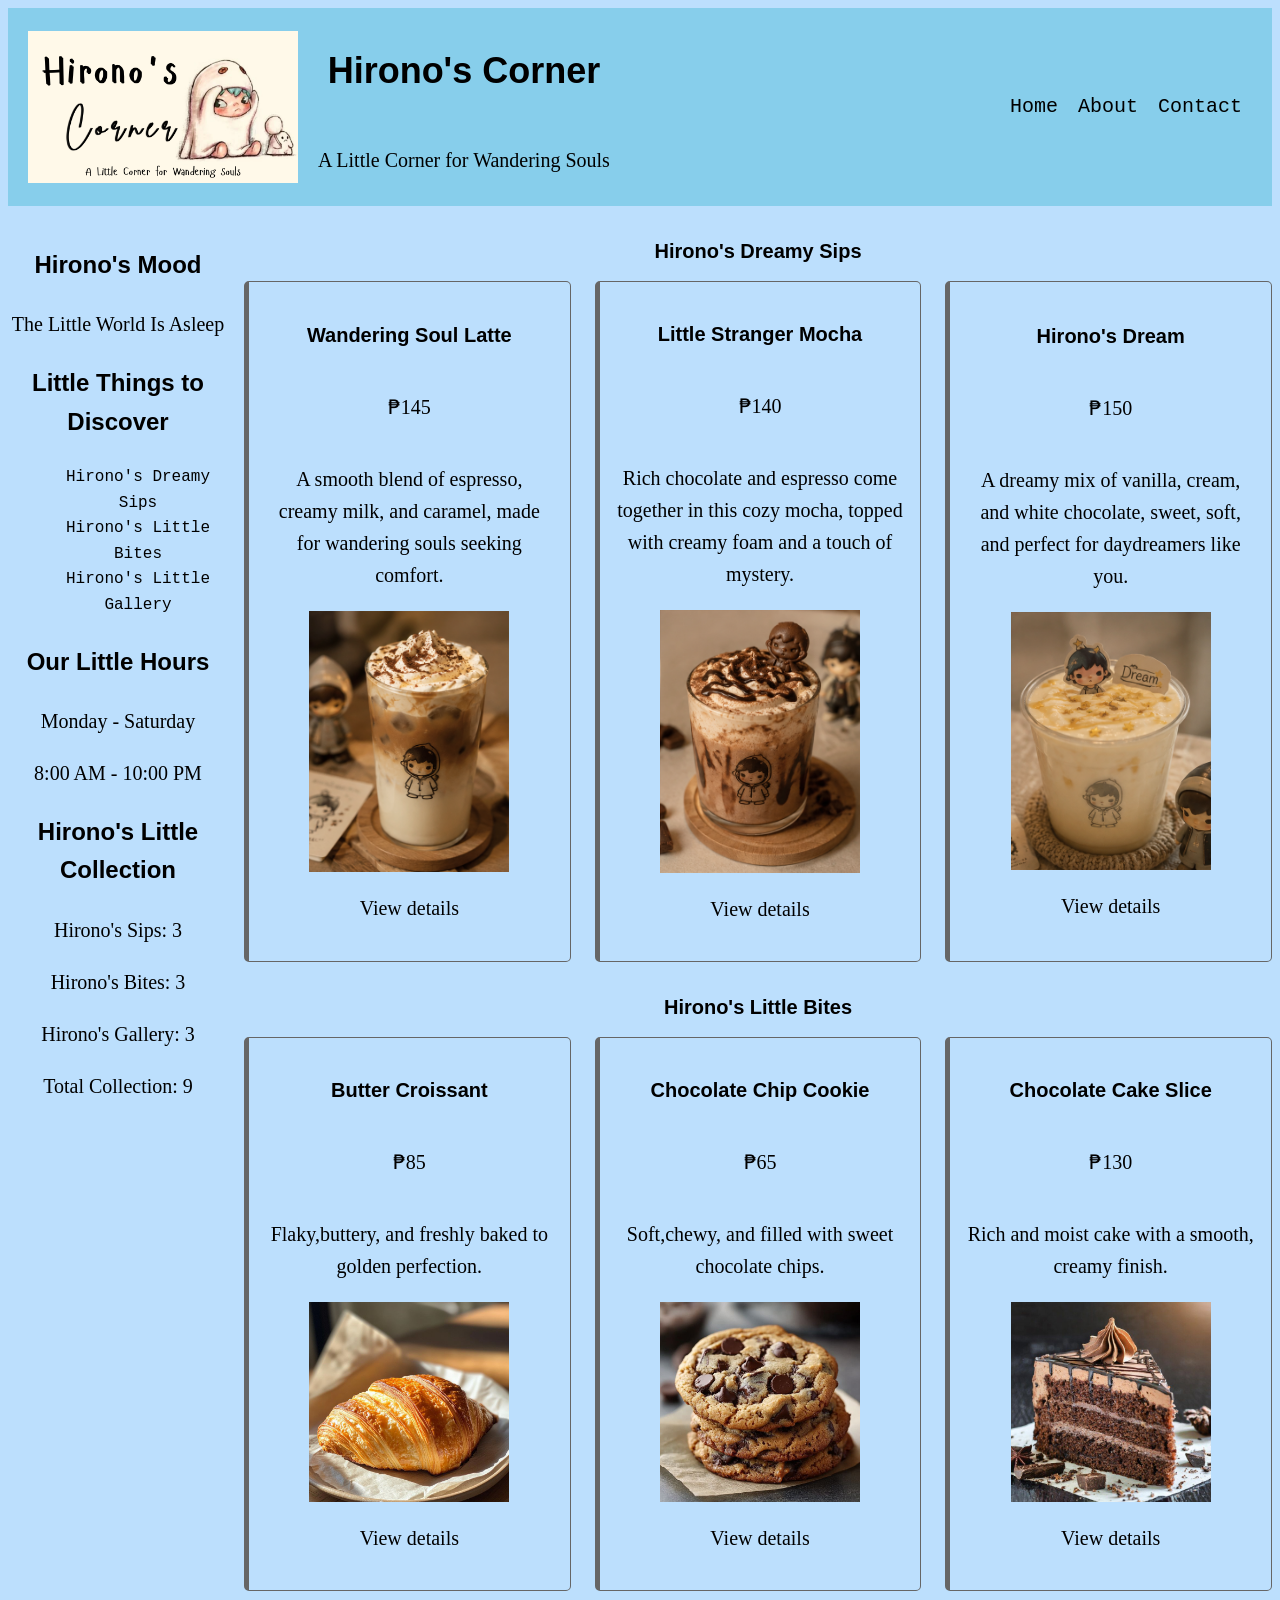
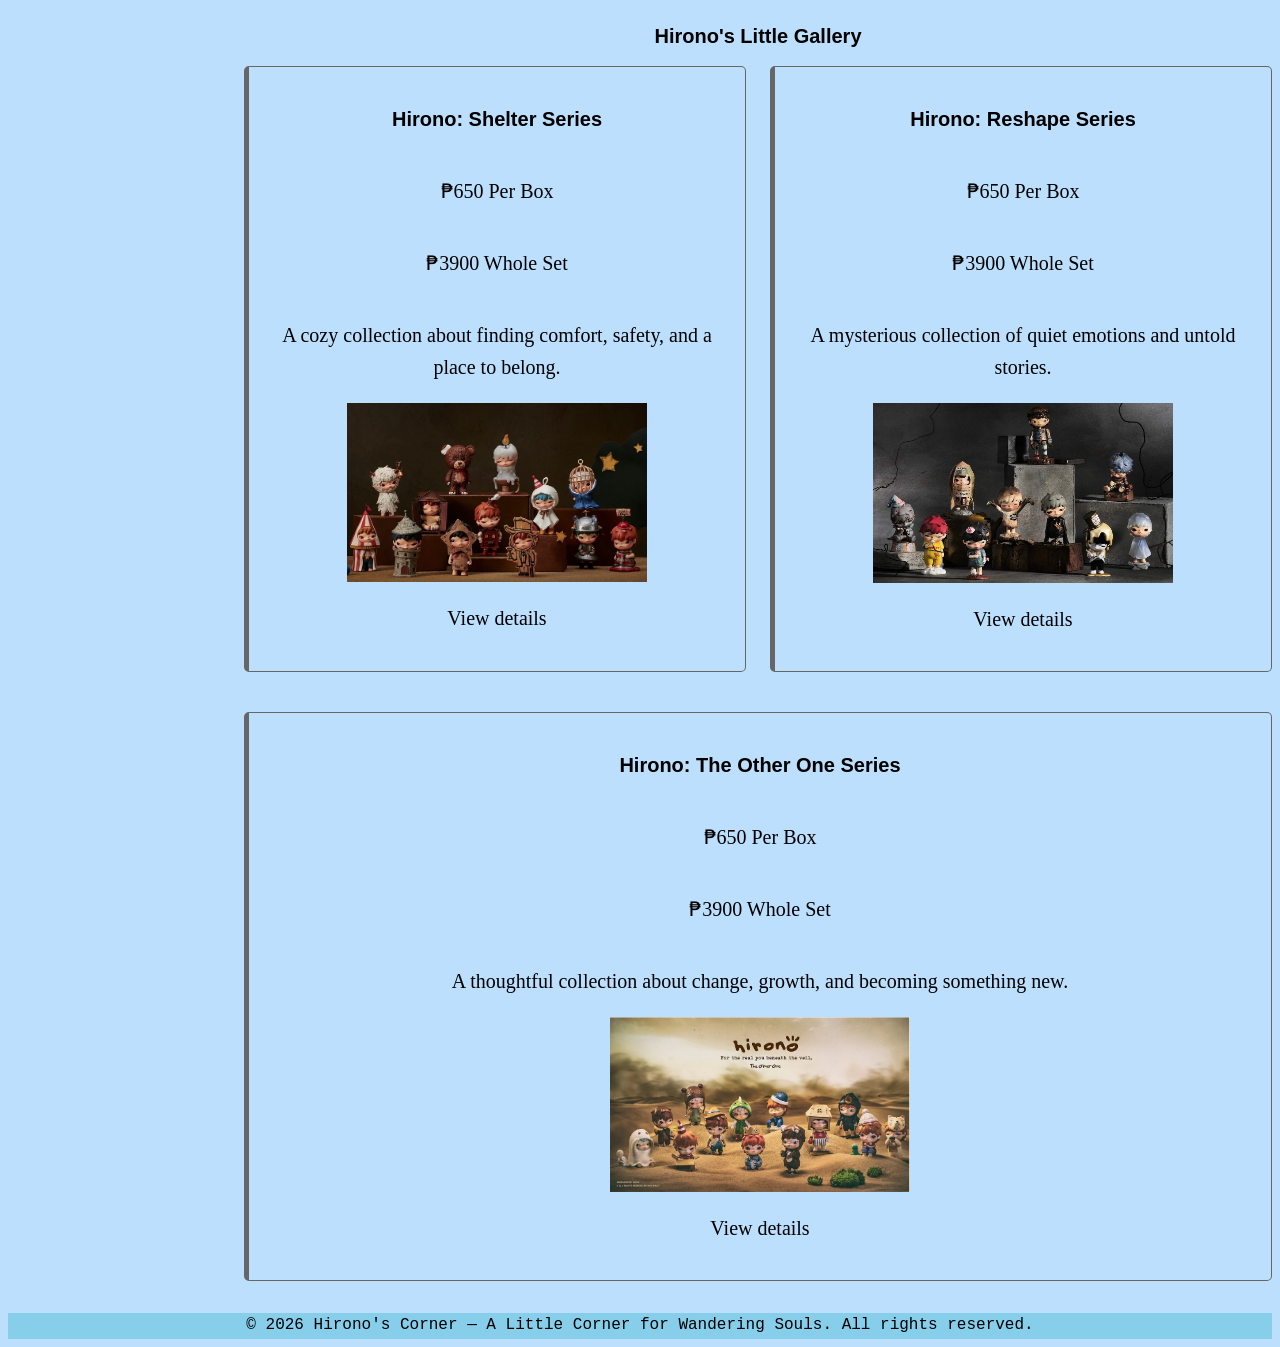
<file: index.html>
<!DOCTYPE html>
<html>

<head>
  <meta charset="UTF-8">
  <meta name="viewport" content="width=device-width, initial-scale=1">
  <title>Hirono's Corner</title>
  <link rel="stylesheet" href="style.css">
</head>

<body class="page-body">
<header class="site-header">
  <div class="site-brand">
    <img src="images/hironocornerlogo.jpeg" alt="a photo of Hirono's Corner logo" width="270">
    <div class="site-info">
    <h1 id="shop-name">Hirono's Corner</h1>
    <p>A Little Corner for Wandering Souls</p>
    </div>
  </div>
  <nav>
    <ul>
      <li><a href="index.html">Home</a></li>
      <li><a href="about.html">About</a></li>
      <li><a href="contact.html">Contact</a></li>
    </ul>
  </nav>
</header>

<aside>
  <h3>Hirono's Mood</h3>
  <p><span id="shopStatus"></span></p>
  <h3>Little Things to Discover</h3>
    <ul>
      <li><a href="#sips">Hirono's Dreamy Sips</a></li>
      <li><a href="#pastries">Hirono's Little Bites</a></li>
      <li><a href="#gallery">Hirono's Little Gallery</a></li>
    </ul>

  <h3>Our Little Hours</h3>
    <p>Monday - Saturday</p>
    <p>8:00 AM - 10:00 PM</p>

  <h3>Hirono's Little Collection</h3>
    <p>Hirono's Sips: <span id="sip"></span></p>
    <p>Hirono's Bites: <span id="bite"></span></p>
    <p>Hirono's Gallery: <span id="gallery"></span></p>
    <p>Total Collection: <span id="pCount"></span></p>
</aside>

<main>
<h1 id="sips" style="font-size: 20px; text-align: center;">Hirono's Dreamy Sips</h1>

<div class="product-grid">
<article class="product-card">
  <h3>Wandering Soul Latte</h3>
  <p>₱145</p>
  <p>A smooth blend of espresso, creamy milk, and caramel, made for wandering souls seeking comfort.</p>
  <img src="images/wanderingsoul.png" alt="Wandering Soul Latte"
  width="200">
  <p><a href="products/wandering_soul_latte.html">View details</a></p>
</article>

<article class="product-card">
  <h3>Little Stranger Mocha</h3>
  <p>₱140</p>
  <p>Rich chocolate and espresso come together in this cozy mocha, topped with creamy foam and a touch of mystery.</p>
  <img src="images/littlestrangermocha.png" alt="Little Stranger Mocha"
  width="200">
  <p><a href="products/little_stranger_mocha.html">View details</a></p>
</article>

<article class="product-card">
  <h3>Hirono's Dream</h3>
  <p>₱150</p>
  <p>A dreamy mix of vanilla, cream, and white chocolate, sweet, soft, and perfect for daydreamers like you.</p>
  <img src="images/hironosdream.png" alt="Hirono's Dream"
  width="200">
  <p><a href="products/hironos_dream.html">View details</a></p>
</article>
</div>

<h1 id="pastries" style="font-size: 20px; text-align: center;">Hirono's Little Bites</h1>

<div class="product-grid">
<article class="product-card">
  <h3>Butter Croissant</h3>
  <p>₱85</p>
  <p>Flaky,buttery, and freshly baked to golden perfection.</p>
  <img src="images/buttercroissant.jpg" alt="Butter Croissant"
  width="200">
  <p><a href="products/butter_croissant.html">View details</a></p>
</article>

<article class="product-card">
  <h3>Chocolate Chip Cookie</h3>
  <p>₱65</p>
  <p>Soft,chewy, and filled with sweet chocolate chips.</p>
  <img src="images/chocochipcookies.jpg" alt="Chocolate Chip Cookie"
  width="200">
  <p><a href="products/chocolate_chip_cokie.html">View details</a></p>
</article>

<article class="product-card">
  <h3>Chocolate Cake Slice</h3>
  <p>₱130</p>
  <p>Rich and moist cake with a smooth, creamy finish.</p>
  <img src="images/chococakeslice.jpg" alt="Chocolate Cake Slice"
  width="200">
  <p><a href="products/chocolate_cake_slice.html">View details</a></p>
</article>
</div>

<h1 id="gallery" style="font-size: 20px; text-align: center;">Hirono's Little Gallery</h1>

<div class="product-grid">
<article class="product-card">
  <h3>Hirono: Shelter Series</h3>
  <p>₱650 Per Box</p>
  <p>₱3900 Whole Set</p>
  <p>A cozy collection about finding comfort, safety, and a place to belong.</p>
  <img src="images/hironoshelter.jpeg" alt="Hirono: Shelter Series"
  width="300">
  <p><a href="products/hirono_shelter_series.html">View details</a></p>
</article>

<article class="product-card">
  <h3>Hirono: Reshape Series</h3>
  <p>₱650 Per Box</p>
  <p>₱3900 Whole Set</p>
  <p>A mysterious collection of quiet emotions and untold stories.</p>
  <img src="images/hironoreshape.jpeg" alt="Hirono: Reshape Series"
  width="300">
  <p><a href="products/hirono_reshape_series.html">View details</a></p>
</article>

<article class="product-card">
  <h3>Hirono: The Other One Series</h3>
  <p>₱650 Per Box</p>
  <p>₱3900 Whole Set</p>
  <p>A thoughtful collection about change, growth, and becoming something new.</p>
  <img src="images/hironotheotherone.jpeg" alt="Hirono: The Other One Series"
  width="300">
  <p><a href="products/hirono_the_other_one_series.html">View details</a></p>
</article>
</div>
</main>


<footer id="copyright">
<p>© 2026 Hirono’s Corner — A Little Corner for Wandering Souls. All rights reserved.</p>
</footer>

<script src="script.js"></script>
</body>
</html>
</file>
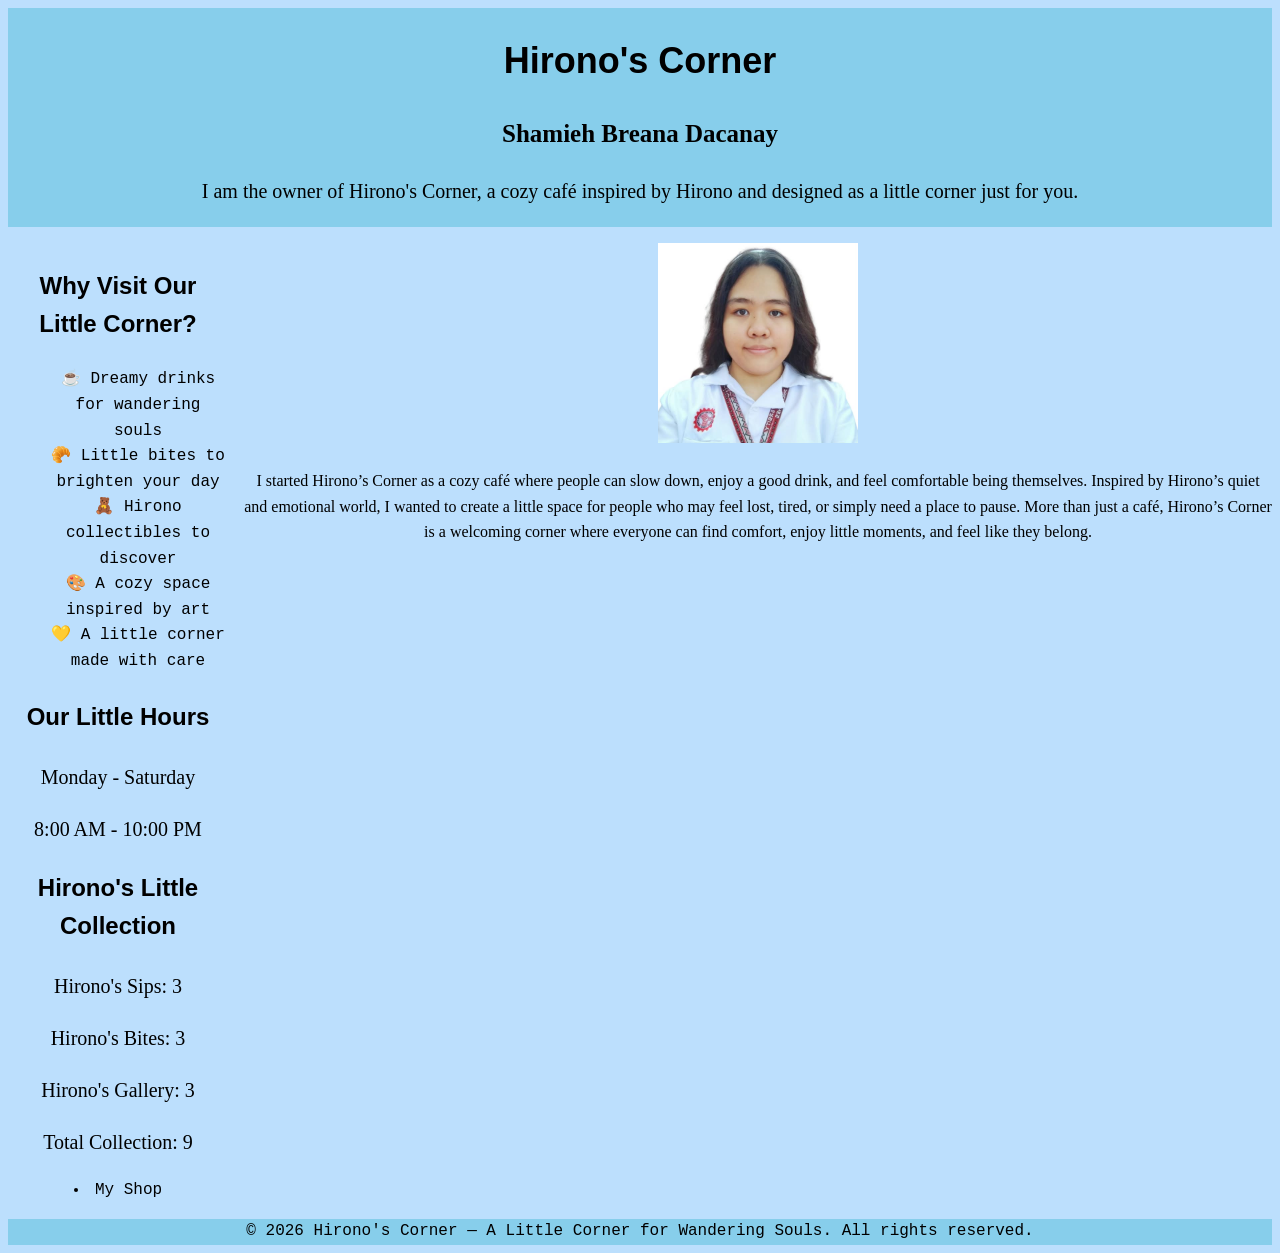
<file: about.html>
<!DOCTYPE html>
<html>

<head>
  <meta charset="UTF-8">
  <meta name="viewport" content="width=device-width, initial-scale=1">
  <title>About</title>
  <link rel="stylesheet" href="style.css">
</head>

<body class="page-body">
  <header>
    <h1 id="shop-name">Hirono's Corner</h1>
    <h2 style="font-size: 25px; text-align: center;">Shamieh Breana Dacanay</h2>
    <p style="text-align: center;">I am the owner of Hirono's Corner, a cozy café inspired by Hirono and designed as a little corner just for you.</p>
  </header>
  
  <aside>
  <h3>Why Visit Our Little Corner?</h3>
    <ul>
      <li>☕ Dreamy drinks for wandering souls</li>
      <li>🥐 Little bites to brighten your day</li>
      <li>🧸 Hirono collectibles to discover</li>
      <li>🎨 A cozy space inspired by art</li>
      <li>💛 A little corner made with care</li>
    </ul>

  <h3>Our Little Hours</h3>
    <p>Monday - Saturday</p>
    <p>8:00 AM - 10:00 PM</p>

  <h3>Hirono's Little Collection</h3>
    <p>Hirono's Sips: <span id="sip"></span></p>
    <p>Hirono's Bites: <span id="bite"></span></p>
    <p>Hirono's Gallery: <span id="gallery"></span></p>
    <p>Total Collection: <span id="pCount"></span></p>

  <li><a href="index.html">My Shop</a></li>
  </aside>

  <main>
    <center>
    <img src="images/shamieh.jpeg" alt="a photo of Hirono's Corner owner" width="200">
    </center>
    <p style="font-size: 16px; text-align: center;"> I started Hirono’s Corner as a cozy café where people can slow down, enjoy a good drink, and feel comfortable being themselves. Inspired by Hirono’s quiet and emotional world, I wanted to create a little space for people who may feel lost, tired, or simply need a place to pause. More than just a café, Hirono’s Corner is a welcoming corner where everyone can find comfort, enjoy little moments, and feel like they belong.</p>
  </main>

  <footer id="copyright">
  <p>© 2026 Hirono’s Corner — A Little Corner for Wandering Souls. All rights reserved.</p>
  </footer>

  <script src="script.js"></script> 
</body>
</html>
</file>
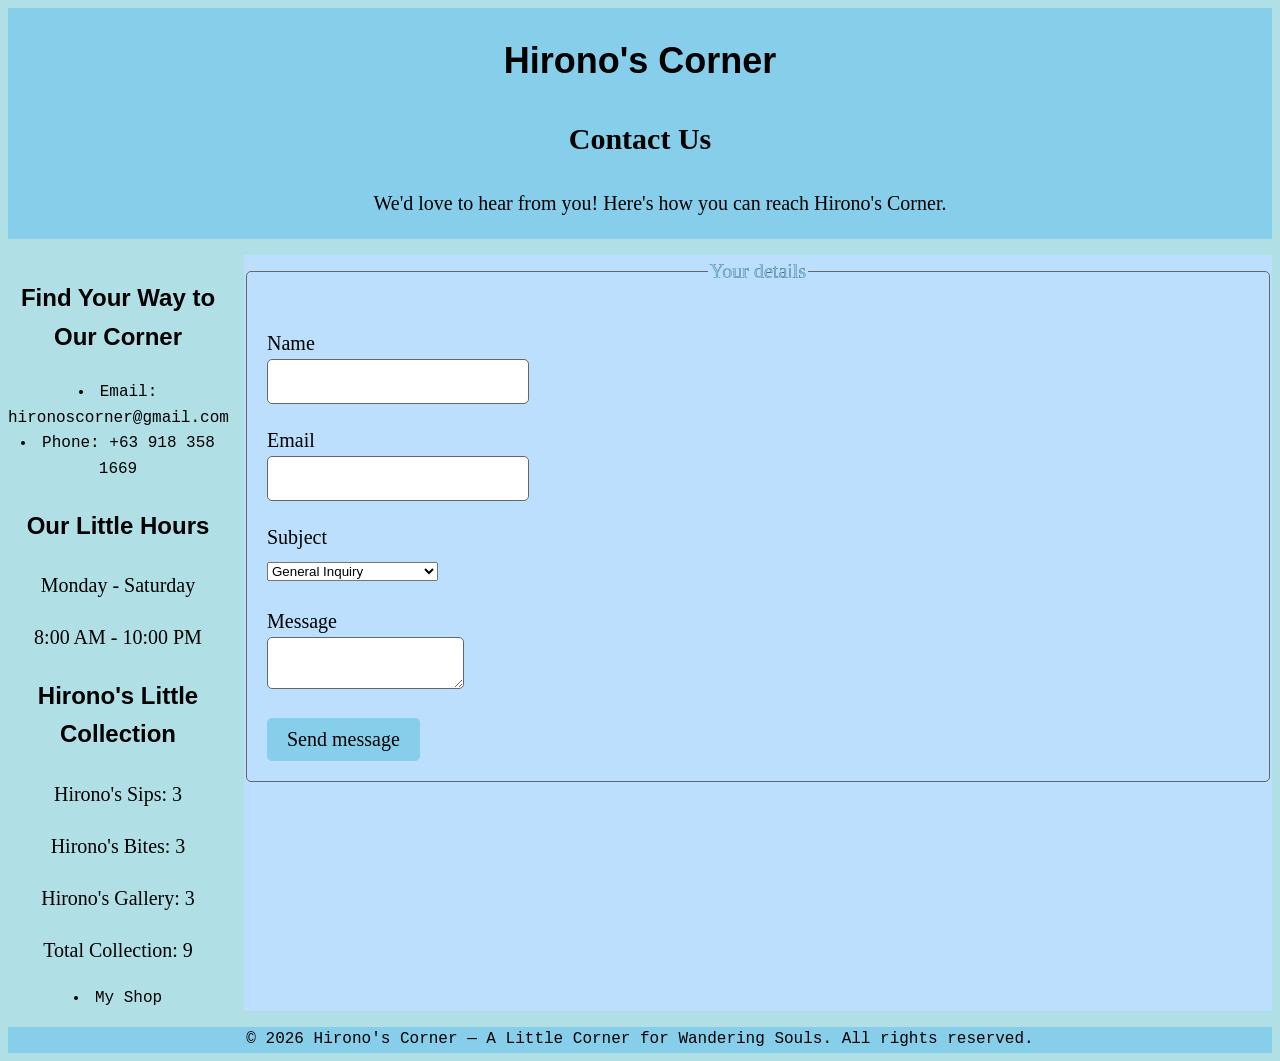
<file: contact.html>
<!DOCTYPE html>
<html>

<head>
  <meta charset="UTF-8">
  <meta name="viewport" content="width=device-width, initial-scale=1">
  <title>Contact</title>
  <link rel="stylesheet" href="style.css">
</head>

<body class="page-body" style="background-color:powderblue;">

  <header>
    <h1 id="shop-name">Hirono's Corner</h1>
    <h2 style="font-size: 30px; text-align: center;">Contact Us</h2>
    <ul>
      <p style="text-align: center;">We'd love to hear from you! Here's how you can reach Hirono's Corner.</p>
    </ul>
    
  </header>

<aside>
  <h3>Find Your Way to Our Corner</h3>
    <li>Email: <a href="mailto:hironoscorner@gmail.com">hironoscorner@gmail.com</a></li>
    <li>Phone: +63 918 358 1669</li>

  <h3>Our Little Hours</h3>
    <p>Monday - Saturday</p>
    <p>8:00 AM - 10:00 PM</p>

  <h3>Hirono's Little Collection</h3>
    <p>Hirono's Sips: <span id="sip"></span></p>
    <p>Hirono's Bites: <span id="bite"></span></p>
    <p>Hirono's Gallery: <span id="gallery"></span></p>
    <p>Total Collection: <span id="pCount"></span></p>    

  <li><a href="index.html">My Shop</a></li>
</aside>

<main>
  <form>
    
    <fieldset>
      <legend style="text-align: center;">Your details</legend>
      
      <p>
        <label for="name">Name</label><br>
        <input type="text" id="name" name="name" required>
      </p>
      
      <p>
        <label for="email">Email</label><br>
        <input type="email" id="email" name="email" required>
      </p>
      
      <p>
        <label for="subject">Subject</label><br>
        <select id="subject" name="subject">
          <option value="product-question">General Inquiry</option>
          <option value="order-status">Menu & Product Inquiry</option>
          <option value="custom-art">Hirono Collection Inquiry</option>
          <option value="wholesale">Feedback & Suggestions</option>
          <option value="other">Other</option>
        </select>
      </p>
      
      <p>
        <label for="message">Message</label><br>
        <textarea id="message" name="message" required></textarea>
      </p>
      
      <button type="submit">Send message</button>
      
    </fieldset>
    
  </form>
</main>

<footer id="copyright">
<p>© 2026 Hirono’s Corner — A Little Corner for Wandering Souls. All rights reserved.</p>
</footer>

<script src="script.js"></script>
</body>
</html>
</file>
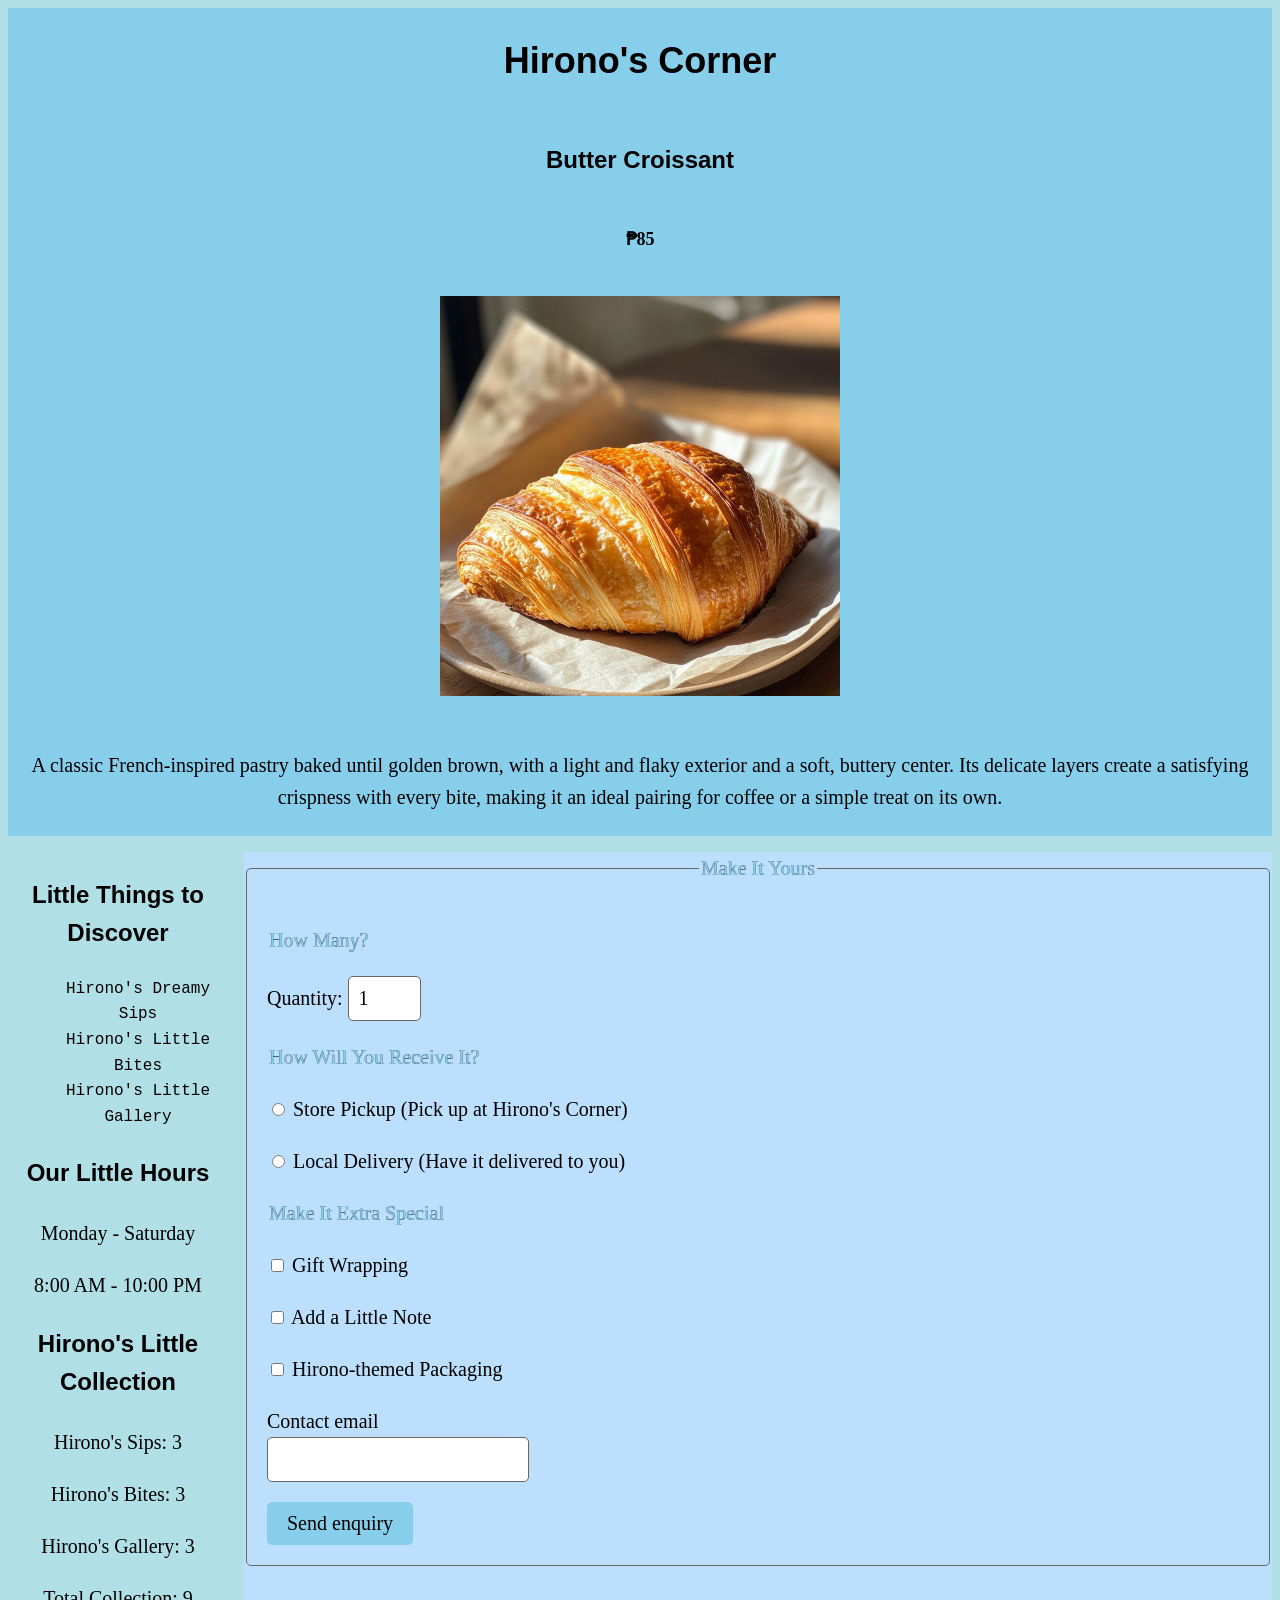
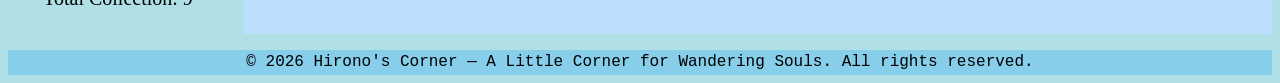
<file: products/butter_croissant.html>
<!DOCTYPE html>
<html>

<head>
  <meta charset="UTF-8">
  <meta name="viewport" content="width=device-width, initial-scale=1">
  <title>Butter Croissant</title>
  <link rel="stylesheet" href="../style.css">
</head>

<body class="page-body" style="background-color:powderblue;">
 <header> 
  <h1 id="shop-name">Hirono's Corner</h1>
  <table>
    <tr>
      <th><h3>Butter Croissant</h3></th>
    </tr>
    <tr>
      <th><p style="font-size: 18px">₱85</p></th>
    </tr>
    <tr>
        <td>
          <p align="center">
            <img src="images/buttercroissant.jpg" alt="A golden-brown butter croissant with flaky layers displayed on a small ceramic plate." width="400">
          </p>
        </td>
    </tr>
    <tr>
      <td>
        <p style="font-size: 20px">A classic French-inspired pastry baked until golden brown, with a light and flaky exterior and a soft, buttery center. Its delicate layers create a satisfying crispness with every bite, making it an ideal pairing for coffee or a simple treat on its own.</p>
      </td>
    </tr>   
  </table>
 </header>

<aside>
  <h3>Little Things to Discover</h3>
    <ul>
      <li><a href="../index.html#sips">Hirono's Dreamy Sips</a></li>
      <li><a href="../index.html#pastries">Hirono's Little Bites</a></li>
      <li><a href="../index.html#gallery">Hirono's Little Gallery</a></li>
    </ul>

  <h3>Our Little Hours</h3>
    <p>Monday - Saturday</p>
    <p>8:00 AM - 10:00 PM</p>

  <h3>Hirono's Little Collection</h3>
    <p>Hirono's Sips: <span id="sip"></span></p>
    <p>Hirono's Bites: <span id="bite"></span></p>
    <p>Hirono's Gallery: <span id="gallery"></span></p>
    <p>Total Collection: <span id="pCount"></span></p>
</aside>

<main>
  <form>
    <fieldset>
      <legend style="text-align: center;">Make It Yours</legend>
      
      <p>
        <legend>How Many?</legend>
      </p>
      <label for="quantity">Quantity:</label>
      <input type="number" id="quantity" name="quantity" min="1" max="20" value="1">

      <p>
        <legend>How Will You Receive It?</legend>
      </p>
      
      <p>
        <input type="radio" id="d1" name="delivery" value="pickup">
        <label for="d1">Store Pickup (Pick up at Hirono's Corner)</label>
      </p>
      <p>
        <input type="radio" id="d2" name="delivery" value="deliver">
        <label for="d2">Local Delivery (Have it delivered to you)</label>
       </p>

      <legend>Make It Extra Special</legend>
      <p>
        <input type="checkbox" id="extra1" name="add" value="wrapping">
        <label for="extra1">Gift Wrapping</label>
      </p>
      <p>
        <input type="checkbox" id="extra2" name="add" value="little note">
        <label for="extra2">Add a Little Note</label>
      </p>
      <p>
        <input type="checkbox" id="extra3" name="add" value="packaging">
        <label for="extra3">Hirono-themed Packaging</label>
      </p>

      <p>
        <label for="name">Contact email</label><br>
        <input type="email" id="name" name="name" required>
      </p>
      
      <button type="submit">Send enquiry</button>
    </fieldset>  
  </form>
</main>

<footer id="copyright">
<p>© 2026 Hirono’s Corner — A Little Corner for Wandering Souls. All rights reserved.</p>
</footer>

<script src="../script.js"></script>
</body>

</html>
</file>
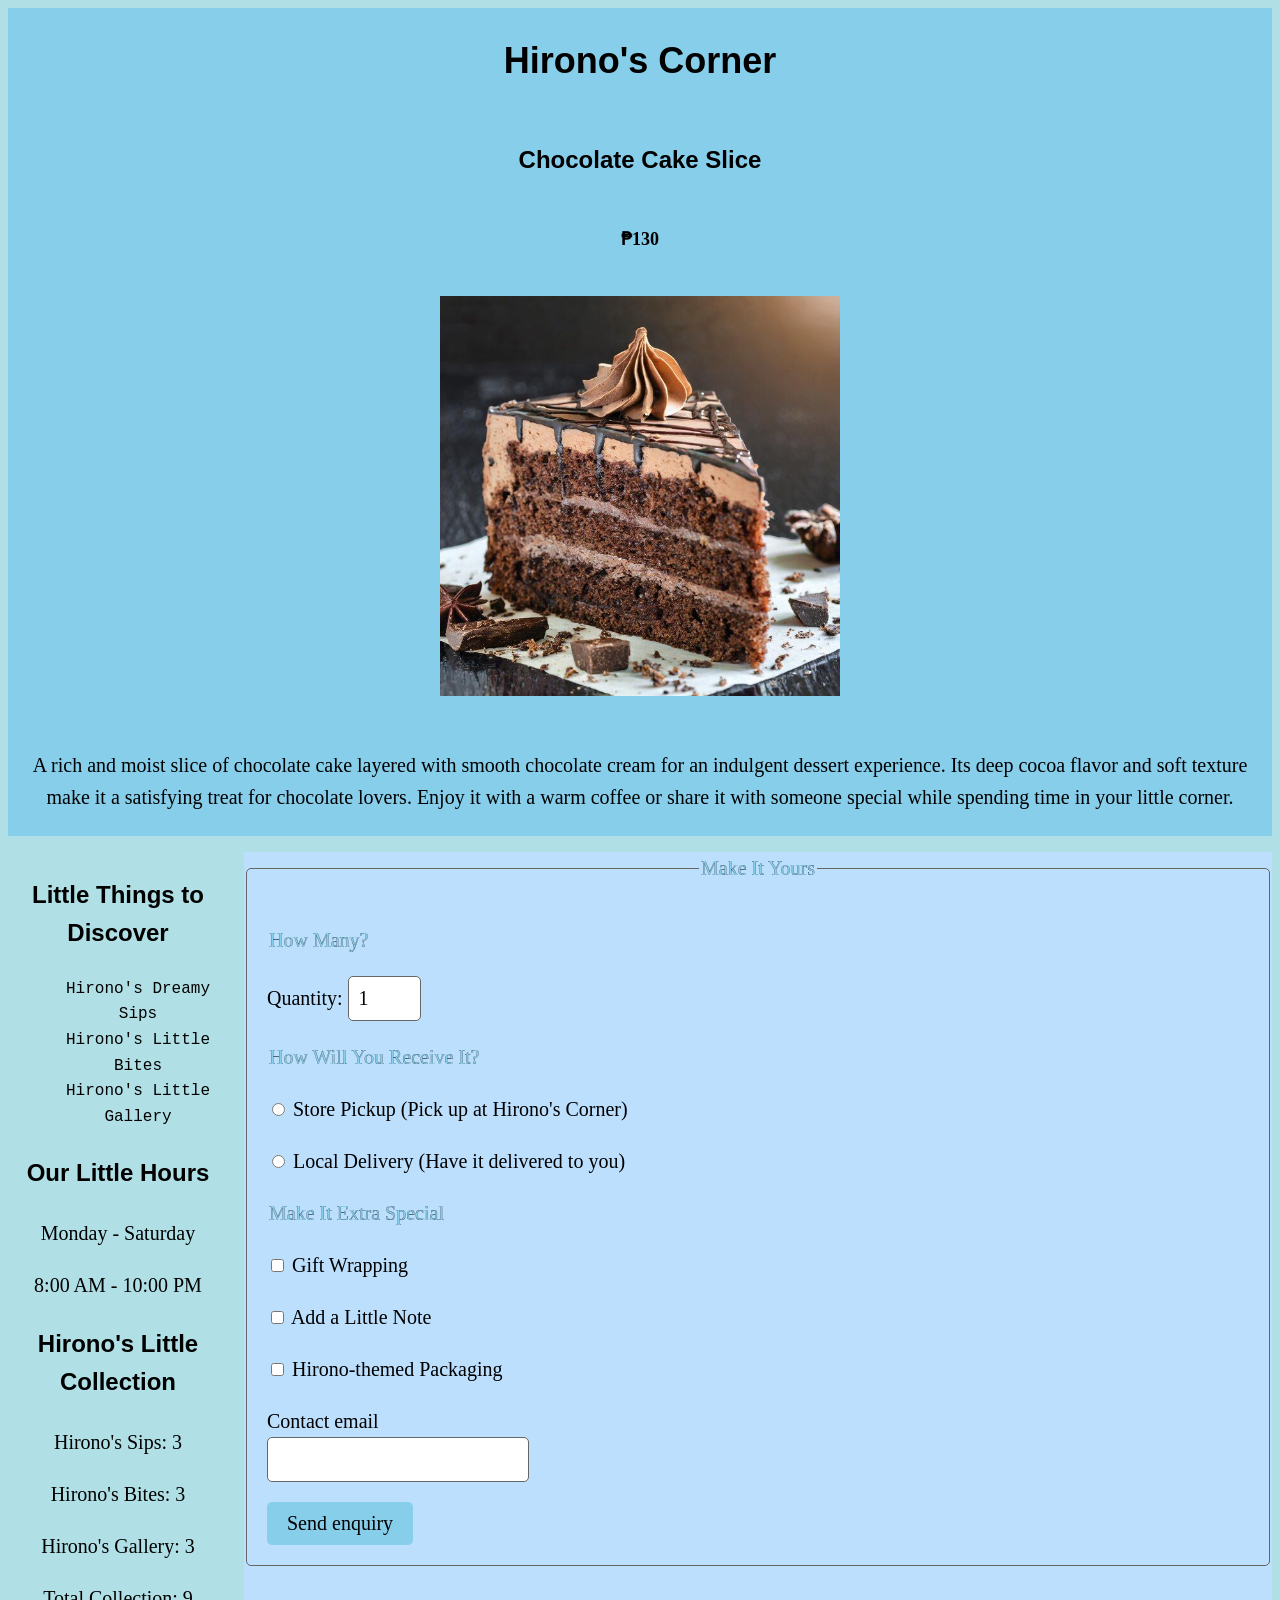
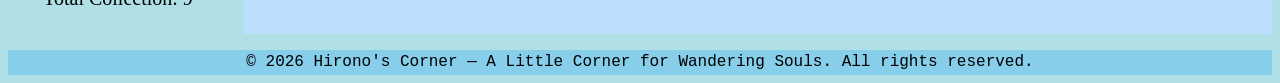
<file: products/chocolate_cake_slice.html>
<!DOCTYPE html>
<html>

<head>
  <meta charset="UTF-8">
  <meta name="viewport" content="width=device-width, initial-scale=1">
  <title>Chocolate Cake Slice</title>
  <link rel="stylesheet" href="../style.css">
</head>

<body class="page-body" style="background-color:powderblue;">
<header>
  <h1 id="shop-name">Hirono's Corner</h1>
  <table>
    <tr>
      <th><h3>Chocolate Cake Slice</h3></th>
    </tr>
    <tr>
      <th><p style="font-size: 18px">₱130</p></th>
    </tr>
    <tr>
        <td>
          <p align="center">
            <img src="images/chococakeslice.jpg" alt="A slice of moist chocolate cake with layers of chocolate cream and chocolate topping on a white dessert plate." width="400">
          </p>
        </td>
    </tr>
    <tr>
      <td>
        <p style="font-size: 20px">A rich and moist slice of chocolate cake layered with smooth chocolate cream for an indulgent dessert experience. Its deep cocoa flavor and soft texture make it a satisfying treat for chocolate lovers. Enjoy it with a warm coffee or share it with someone special while spending time in your little corner.</p>
      </td>
    </tr> 
  </table>
</header> 
  
<aside>
  <h3>Little Things to Discover</h3>
    <ul>
      <li><a href="../index.html#sips">Hirono's Dreamy Sips</a></li>
      <li><a href="../index.html#pastries">Hirono's Little Bites</a></li>
      <li><a href="../index.html#gallery">Hirono's Little Gallery</a></li>
    </ul>

  <h3>Our Little Hours</h3>
    <p>Monday - Saturday</p>
    <p>8:00 AM - 10:00 PM</p>

  <h3>Hirono's Little Collection</h3>
    <p>Hirono's Sips: <span id="sip"></span></p>
    <p>Hirono's Bites: <span id="bite"></span></p>
    <p>Hirono's Gallery: <span id="gallery"></span></p>
    <p>Total Collection: <span id="pCount"></span></p>
</aside>

  <main>
    <form>
      <fieldset>
        <legend style="text-align: center;">Make It Yours</legend>
        
        <p>
          <legend>How Many?</legend>
        </p>
        <label for="quantity">Quantity:</label>
        <input type="number" id="quantity" name="quantity" min="1" max="20" value="1">
        
        <p>
          <legend>How Will You Receive It?</legend>
        </p>
        
        <p>
          <input type="radio" id="d1" name="delivery" value="pickup">
          <label for="d1">Store Pickup (Pick up at Hirono's Corner)</label>
        </p>
        <p>
          <input type="radio" id="d2" name="delivery" value="deliver">
          <label for="d2">Local Delivery (Have it delivered to you)</label>
        </p>
        
      <legend>Make It Extra Special</legend>
      <p>
        <input type="checkbox" id="extra1" name="add" value="wrapping">
        <label for="extra1">Gift Wrapping</label>
      </p>
      <p>
        <input type="checkbox" id="extra2" name="add" value="little note">
        <label for="extra2">Add a Little Note</label>
      </p>
      <p>
        <input type="checkbox" id="extra3" name="add" value="packaging">
        <label for="extra3">Hirono-themed Packaging</label>
      </p>
        
        <p>
          <label for="name">Contact email</label><br>
          <input type="email" id="name" name="name" required>
        </p>
        
        <button type="submit">Send enquiry</button>
      </fieldset>
    </form>
  </main>

<footer id="copyright">
<p>© 2026 Hirono’s Corner — A Little Corner for Wandering Souls. All rights reserved.</p>
</footer>

<script src="../script.js"></script>
</body>

</html>
</file>
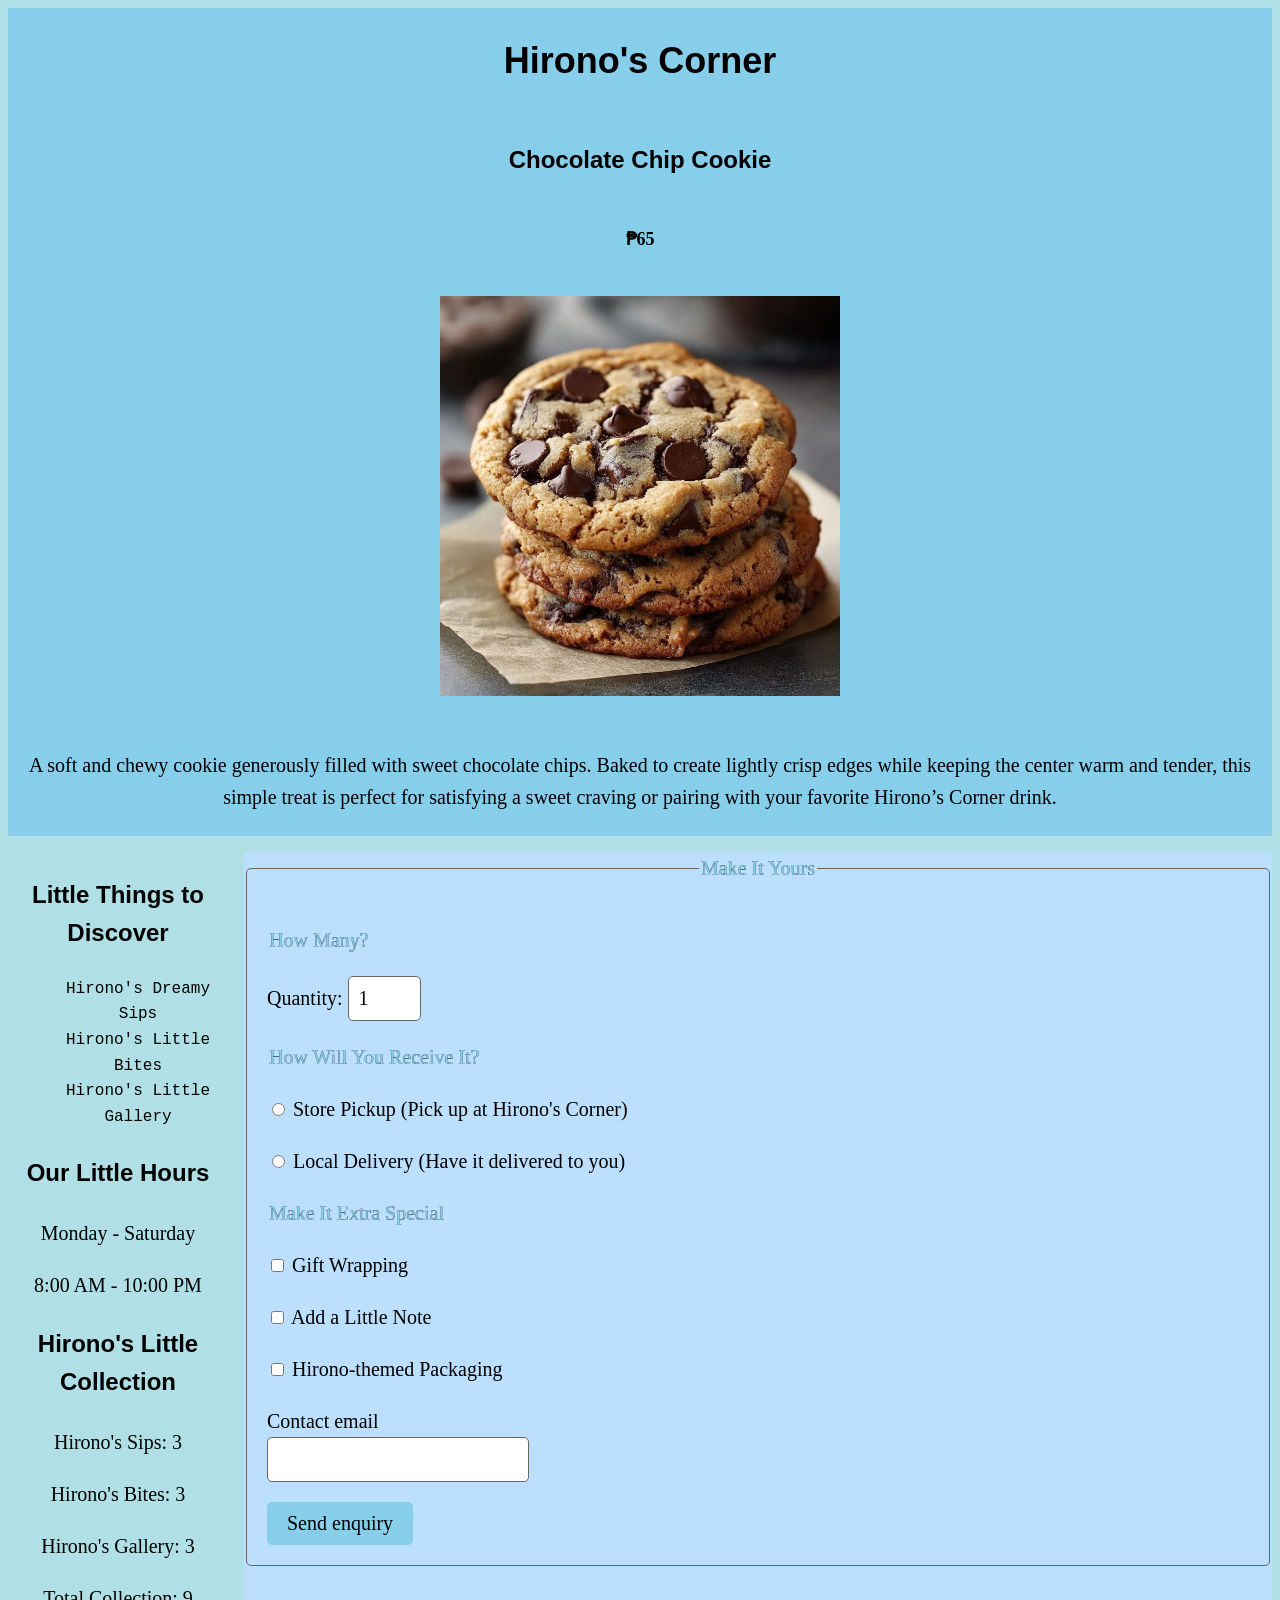
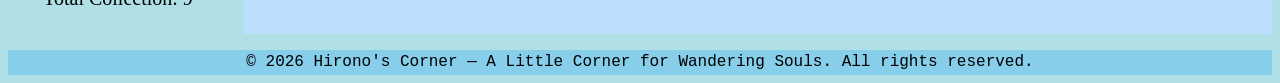
<file: products/chocolate_chip_cokie.html>
<!DOCTYPE html>
<html>

<head>
  <meta charset="UTF-8">
  <meta name="viewport" content="width=device-width, initial-scale=1">
  <title>Chocolate Chip Cookie</title>
  <link rel="stylesheet" href="../style.css">
</head>

<body class="page-body" style="background-color:powderblue;">
<header>
  <h1 id="shop-name">Hirono's Corner</h1>
  <table>
    <tr>
      <th><h3>Chocolate Chip Cookie</h3></th>
    </tr>
    <tr>
      <th><p style="font-size: 18px">₱65</p></th>
    </tr>
    <tr>
        <td>
          <p align="center">
            <img src="images/chocochipcookies.jpg" alt="A freshly baked chocolate chip cookie with visible chocolate chips on a small café plate." width="400">
          </p>
        </td>
    </tr>
    <tr>
      <td>
        <p style="font-size: 20px">A soft and chewy cookie generously filled with sweet chocolate chips. Baked to create lightly crisp edges while keeping the center warm and tender, this simple treat is perfect for satisfying a sweet craving or pairing with your favorite Hirono’s Corner drink.</p>
      </td>
    </tr> 
  </table>
</header>
  
<aside>
  <h3>Little Things to Discover</h3>
    <ul>
      <li><a href="../index.html#sips">Hirono's Dreamy Sips</a></li>
      <li><a href="../index.html#pastries">Hirono's Little Bites</a></li>
      <li><a href="../index.html#gallery">Hirono's Little Gallery</a></li>
    </ul>

  <h3>Our Little Hours</h3>
    <p>Monday - Saturday</p>
    <p>8:00 AM - 10:00 PM</p>

  <h3>Hirono's Little Collection</h3>
    <p>Hirono's Sips: <span id="sip"></span></p>
    <p>Hirono's Bites: <span id="bite"></span></p>
    <p>Hirono's Gallery: <span id="gallery"></span></p>
    <p>Total Collection: <span id="pCount"></span></p>
</aside>

  <main>
    <form>
      <fieldset>
        <legend style="text-align: center;">Make It Yours</legend>
        
        <p>
          <legend>How Many?</legend>
        </p>
        <label for="quantity">Quantity:</label>
        <input type="number" id="quantity" name="quantity" min="1" max="20" value="1">
        
        <p>
          <legend>How Will You Receive It?</legend>
        </p>
        
        <p>
          <input type="radio" id="d1" name="delivery" value="pickup">
          <label for="d1">Store Pickup (Pick up at Hirono's Corner)</label>
        </p>
        <p>
          <input type="radio" id="d2" name="delivery" value="deliver">
          <label for="d2">Local Delivery (Have it delivered to you)</label>
        </p>
        
        <legend>Make It Extra Special</legend>
      <p>
        <input type="checkbox" id="extra1" name="add" value="wrapping">
        <label for="extra1">Gift Wrapping</label>
      </p>
      <p>
        <input type="checkbox" id="extra2" name="add" value="little note">
        <label for="extra2">Add a Little Note</label>
      </p>
      <p>
        <input type="checkbox" id="extra3" name="add" value="packaging">
        <label for="extra3">Hirono-themed Packaging</label>
      </p>
        
        <p>
          <label for="name">Contact email</label><br>
          <input type="email" id="name" name="name" required>
        </p>
        
        <button type="submit">Send enquiry</button>
      </fieldset>
    </form>
  </main>

<footer id="copyright">
<p>© 2026 Hirono’s Corner — A Little Corner for Wandering Souls. All rights reserved.</p>
</footer>

<script src="../script.js"></script>
</body>

</html>
</file>
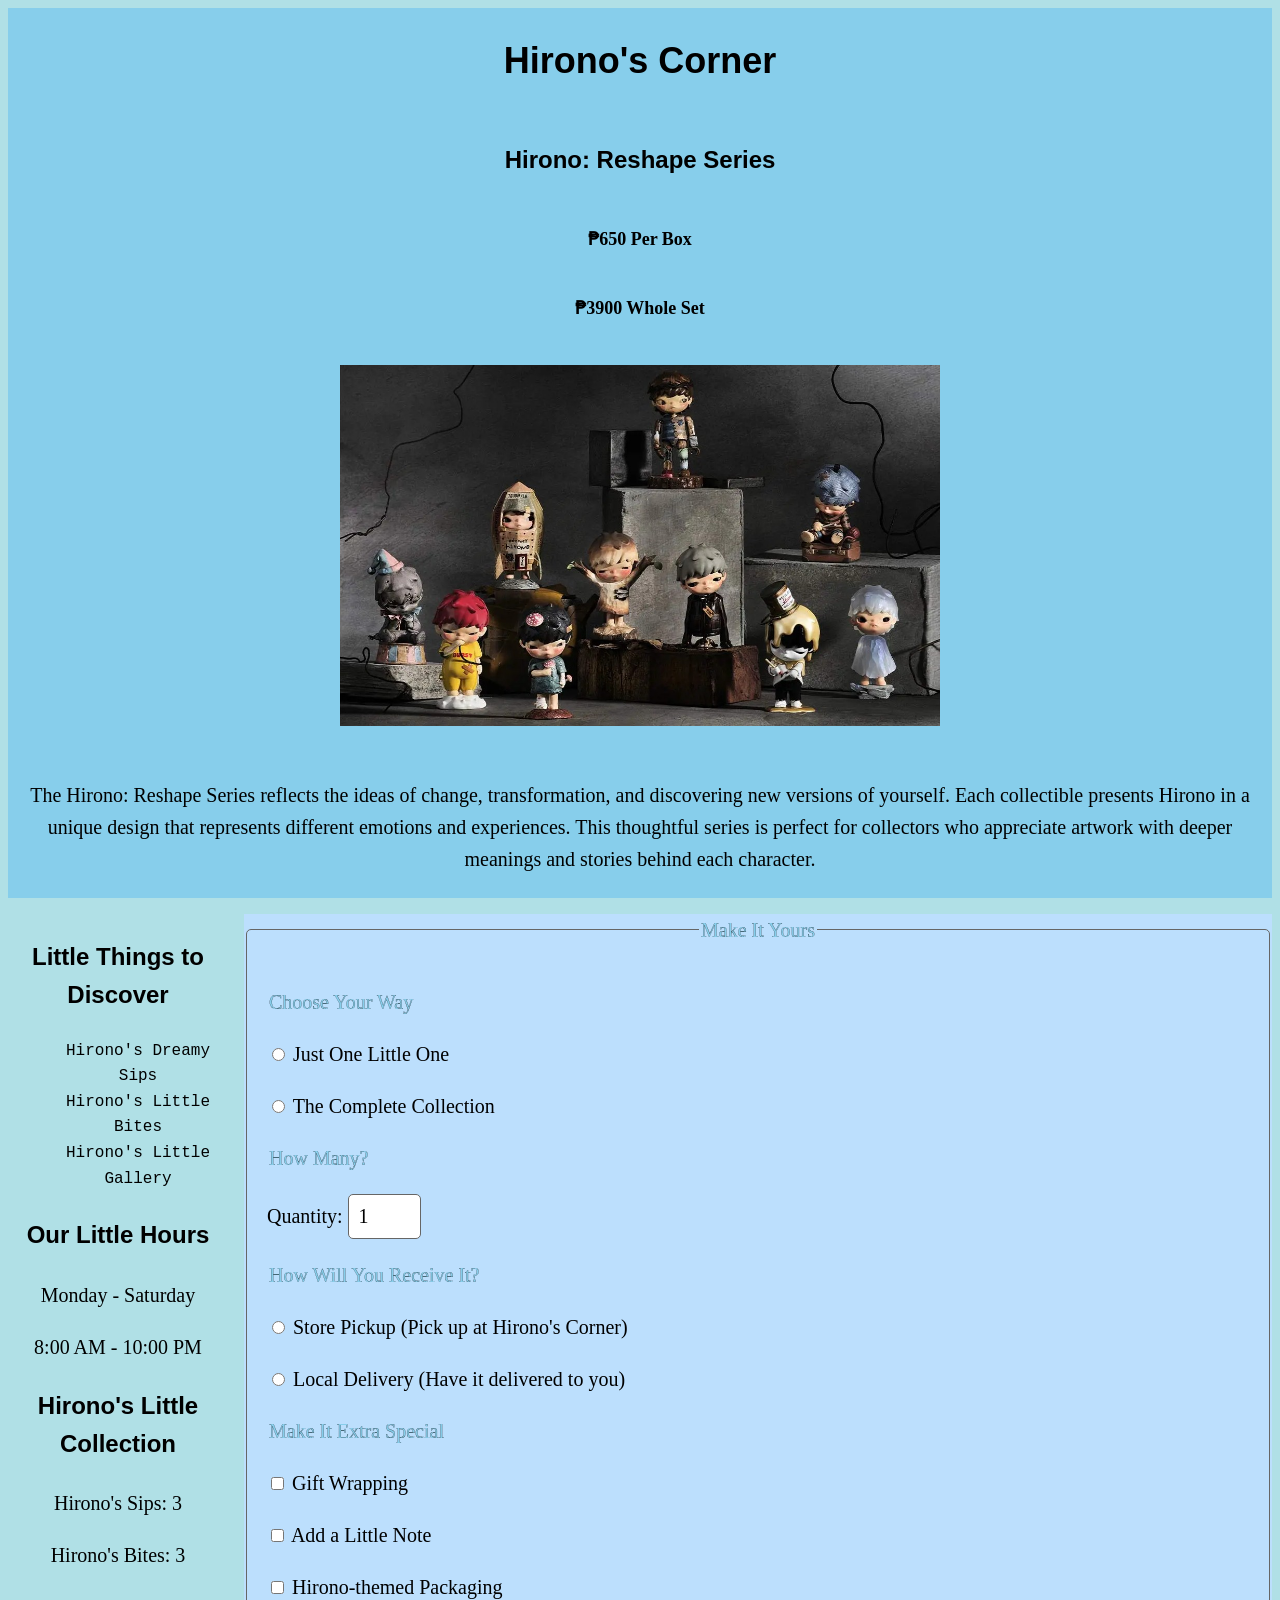
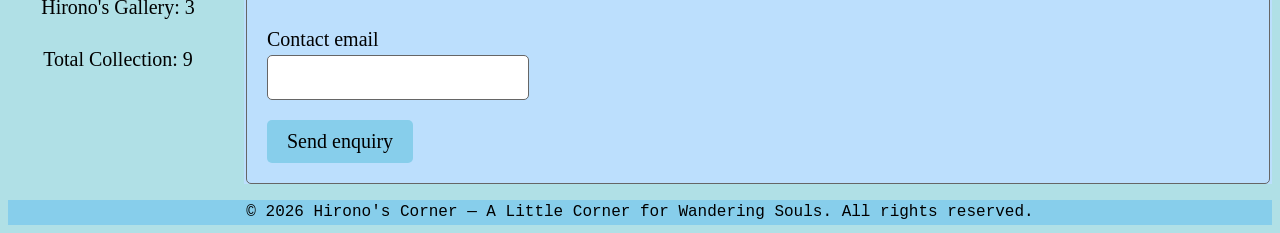
<file: products/hirono_reshape_series.html>
<!DOCTYPE html>
<html>

<head>
  <meta charset="UTF-8">
  <meta name="viewport" content="width=device-width, initial-scale=1">
  <title>Hirono: Reshape Series</title>
  <link rel="stylesheet" href="../style.css">
</head>

<body class="page-body" style="background-color:powderblue;">
<header>
  <h1 id="shop-name">Hirono's Corner</h1>
  <table>
    <tr>
      <th><h3>Hirono: Reshape Series</h3></th>
    </tr>
    <tr>
      <th><p style="font-size: 18px">₱650 Per Box</p></th>
    </tr>
    <tr>
      <th><p style="font-size: 18px">₱3900 Whole Set</p></th>
    </tr>
    <tr>
        <td>
          <p align="center">
            <img src="images/hironoreshape.jpeg" alt="Hirono Reshape Series collectible figures displayed together in different artistic designs." width="600">
          </p>
        </td>
    </tr>
    <tr>
      <td>
        <p style="font-size: 20px">The Hirono: Reshape Series reflects the ideas of change, transformation, and discovering new versions of yourself. Each collectible presents Hirono in a unique design that represents different emotions and experiences. This thoughtful series is perfect for collectors who appreciate artwork with deeper meanings and stories behind each character.</p>
      </td>
    </tr> 
  </table>
</header>
  
<aside>
  <h3>Little Things to Discover</h3>
    <ul>
      <li><a href="../index.html#sips">Hirono's Dreamy Sips</a></li>
      <li><a href="../index.html#pastries">Hirono's Little Bites</a></li>
      <li><a href="../index.html#gallery">Hirono's Little Gallery</a></li>
    </ul>

  <h3>Our Little Hours</h3>
    <p>Monday - Saturday</p>
    <p>8:00 AM - 10:00 PM</p>

  <h3>Hirono's Little Collection</h3>
    <p>Hirono's Sips: <span id="sip"></span></p>
    <p>Hirono's Bites: <span id="bite"></span></p>
    <p>Hirono's Gallery: <span id="gallery"></span></p>
    <p>Total Collection: <span id="pCount"></span></p>
</aside>

  <main>
    <form>
      <fieldset>
        <legend style="text-align: center;">Make It Yours</legend>
        
        <p>
          <legend>Choose Your Way</legend>
        </p>
        
        <p>
          <input type="radio" id="one_box" name="type" value="one_box">
          <label for="one_box">Just One Little One</label>
        </p>
        <p>
          <input type="radio" id="whole_set" name="type" value="whole_set">
          <label for="whole_set">The Complete Collection</label>
        </p>
        
        <p>
          <legend>How Many?</legend>
        </p>
        <label for="quantity">Quantity:</label>
        <input type="number" id="quantity" name="quantity" min="1" max="20" value="1">
        
        <p>
          <legend>How Will You Receive It?</legend>
        </p>
        
        <p>
          <input type="radio" id="d1" name="delivery" value="pickup">
          <label for="d1">Store Pickup (Pick up at Hirono's Corner)</label>
        </p>
        <p>
          <input type="radio" id="d2" name="delivery" value="deliver">
          <label for="d2">Local Delivery (Have it delivered to you)</label>
        </p>
        
        <legend>Make It Extra Special</legend>
        <p>
          <input type="checkbox" id="extra1" name="add" value="wrapping">
          <label for="extra1">Gift Wrapping</label>
        </p>
        <p>
          <input type="checkbox" id="extra2" name="add" value="little note">
          <label for="extra2">Add a Little Note</label>
        </p>
        <p>
          <input type="checkbox" id="extra3" name="add" value="packaging">
          <label for="extra3">Hirono-themed Packaging</label>
        </p>
        
        <p>
          <label for="name">Contact email</label><br>
          <input type="email" id="name" name="name" required>
        </p>
        
        <button type="submit">Send enquiry</button>
      </fieldset>
    </form>
  </main>

<footer id="copyright">
<p>© 2026 Hirono’s Corner — A Little Corner for Wandering Souls. All rights reserved.</p>
</footer>

<script src="../script.js"></script>
</body>

</html>
</file>
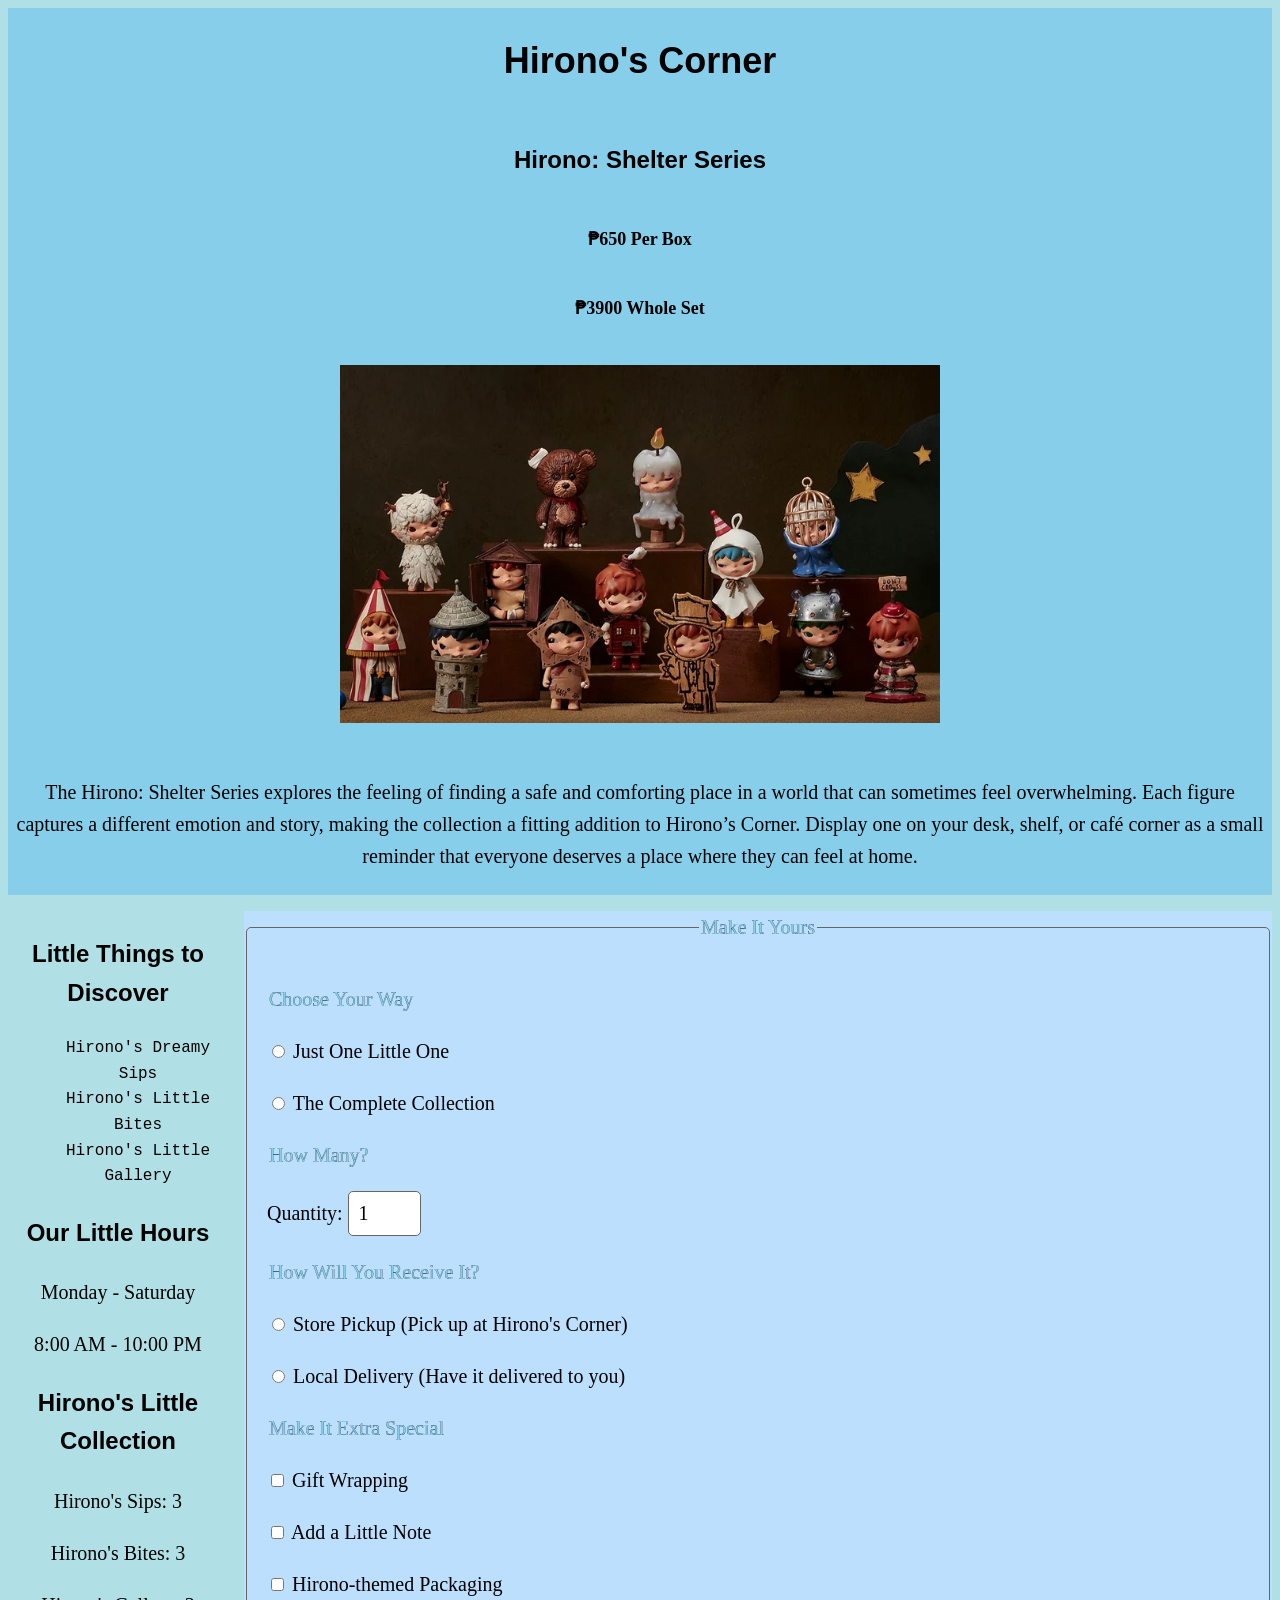
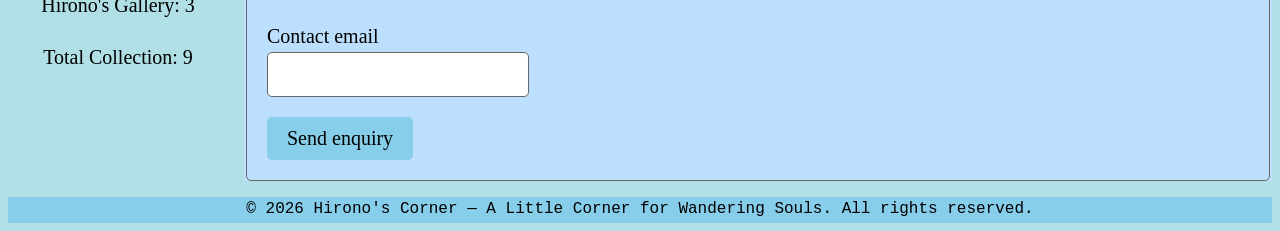
<file: products/hirono_shelter_series.html>
<!DOCTYPE html>
<html>

<head>
  <meta charset="UTF-8">
  <meta name="viewport" content="width=device-width, initial-scale=1">
  <title>Hirono: Shelter Series</title>
  <link rel="stylesheet" href="../style.css">
</head>

<body class="page-body" style="background-color:powderblue;">
<header>
  <h1 id="shop-name">Hirono's Corner</h1>
  <table>
    <tr>
      <th><h3>Hirono: Shelter Series</h3></th>
    </tr>
    <tr>
      <th><p style="font-size: 18px">₱650 Per Box</p></th>
    </tr>
    <tr>
      <th><p style="font-size: 18px">₱3900 Whole Set</p></th>
    </tr>
    <tr>
        <td>
          <p align="center">
            <img src="images/hironoshelter.jpeg" alt="Hirono Shelter Series collectible figures displayed together in a themed collection." width="600">
          </p>
        </td>
    </tr>
    <tr>
      <td>
        <p style="font-size: 20px">The Hirono: Shelter Series explores the feeling of finding a safe and comforting place in a world that can sometimes feel overwhelming. Each figure captures a different emotion and story, making the collection a fitting addition to Hirono’s Corner. Display one on your desk, shelf, or café corner as a small reminder that everyone deserves a place where they can feel at home.</p>
      </td>
    </tr> 
  </table>
</header>
  
<aside>
  <h3>Little Things to Discover</h3>
    <ul>
      <li><a href="../index.html#sips">Hirono's Dreamy Sips</a></li>
      <li><a href="../index.html#pastries">Hirono's Little Bites</a></li>
      <li><a href="../index.html#gallery">Hirono's Little Gallery</a></li>
    </ul>

  <h3>Our Little Hours</h3>
    <p>Monday - Saturday</p>
    <p>8:00 AM - 10:00 PM</p>

  <h3>Hirono's Little Collection</h3>
    <p>Hirono's Sips: <span id="sip"></span></p>
    <p>Hirono's Bites: <span id="bite"></span></p>
    <p>Hirono's Gallery: <span id="gallery"></span></p>
    <p>Total Collection: <span id="pCount"></span></p>
</aside>

  <main>
    <form>
      <fieldset>
        <legend style="text-align: center;">Make It Yours</legend>
        
        <p>
          <legend>Choose Your Way</legend>
        </p>
        
        <p>
          <input type="radio" id="one_box" name="type" value="one_box">
          <label for="one_box">Just One Little One</label>
        </p>
        <p>
          <input type="radio" id="whole_set" name="type" value="whole_set">
          <label for="whole_set">The Complete Collection</label>
        </p>
        
        <p>
          <legend>How Many?</legend>
        </p>
        <label for="quantity">Quantity:</label>
        <input type="number" id="quantity" name="quantity" min="1" max="20" value="1">
        
        <p>
          <legend>How Will You Receive It?</legend>
        </p>
        
        <p>
          <input type="radio" id="d1" name="delivery" value="pickup">
          <label for="d1">Store Pickup (Pick up at Hirono's Corner)</label>
        </p>
        <p>
          <input type="radio" id="d2" name="delivery" value="deliver">
          <label for="d2">Local Delivery (Have it delivered to you)</label>
        </p>
        
        <legend>Make It Extra Special</legend>
        <p>
          <input type="checkbox" id="extra1" name="add" value="wrapping">
          <label for="extra1">Gift Wrapping</label>
        </p>
        <p>
          <input type="checkbox" id="extra2" name="add" value="little note">
          <label for="extra2">Add a Little Note</label>
        </p>
        <p>
          <input type="checkbox" id="extra3" name="add" value="packaging">
          <label for="extra3">Hirono-themed Packaging</label>
        </p>
        
        <p>
          <label for="name">Contact email</label><br>
          <input type="email" id="name" name="name" required>
        </p>
        
        <button type="submit">Send enquiry</button>
      </fieldset>
    </form>
  </main>

<footer id="copyright">
<p>© 2026 Hirono’s Corner — A Little Corner for Wandering Souls. All rights reserved.</p>
</footer>

<script src="../script.js"></script>
</body>

</html>
</file>
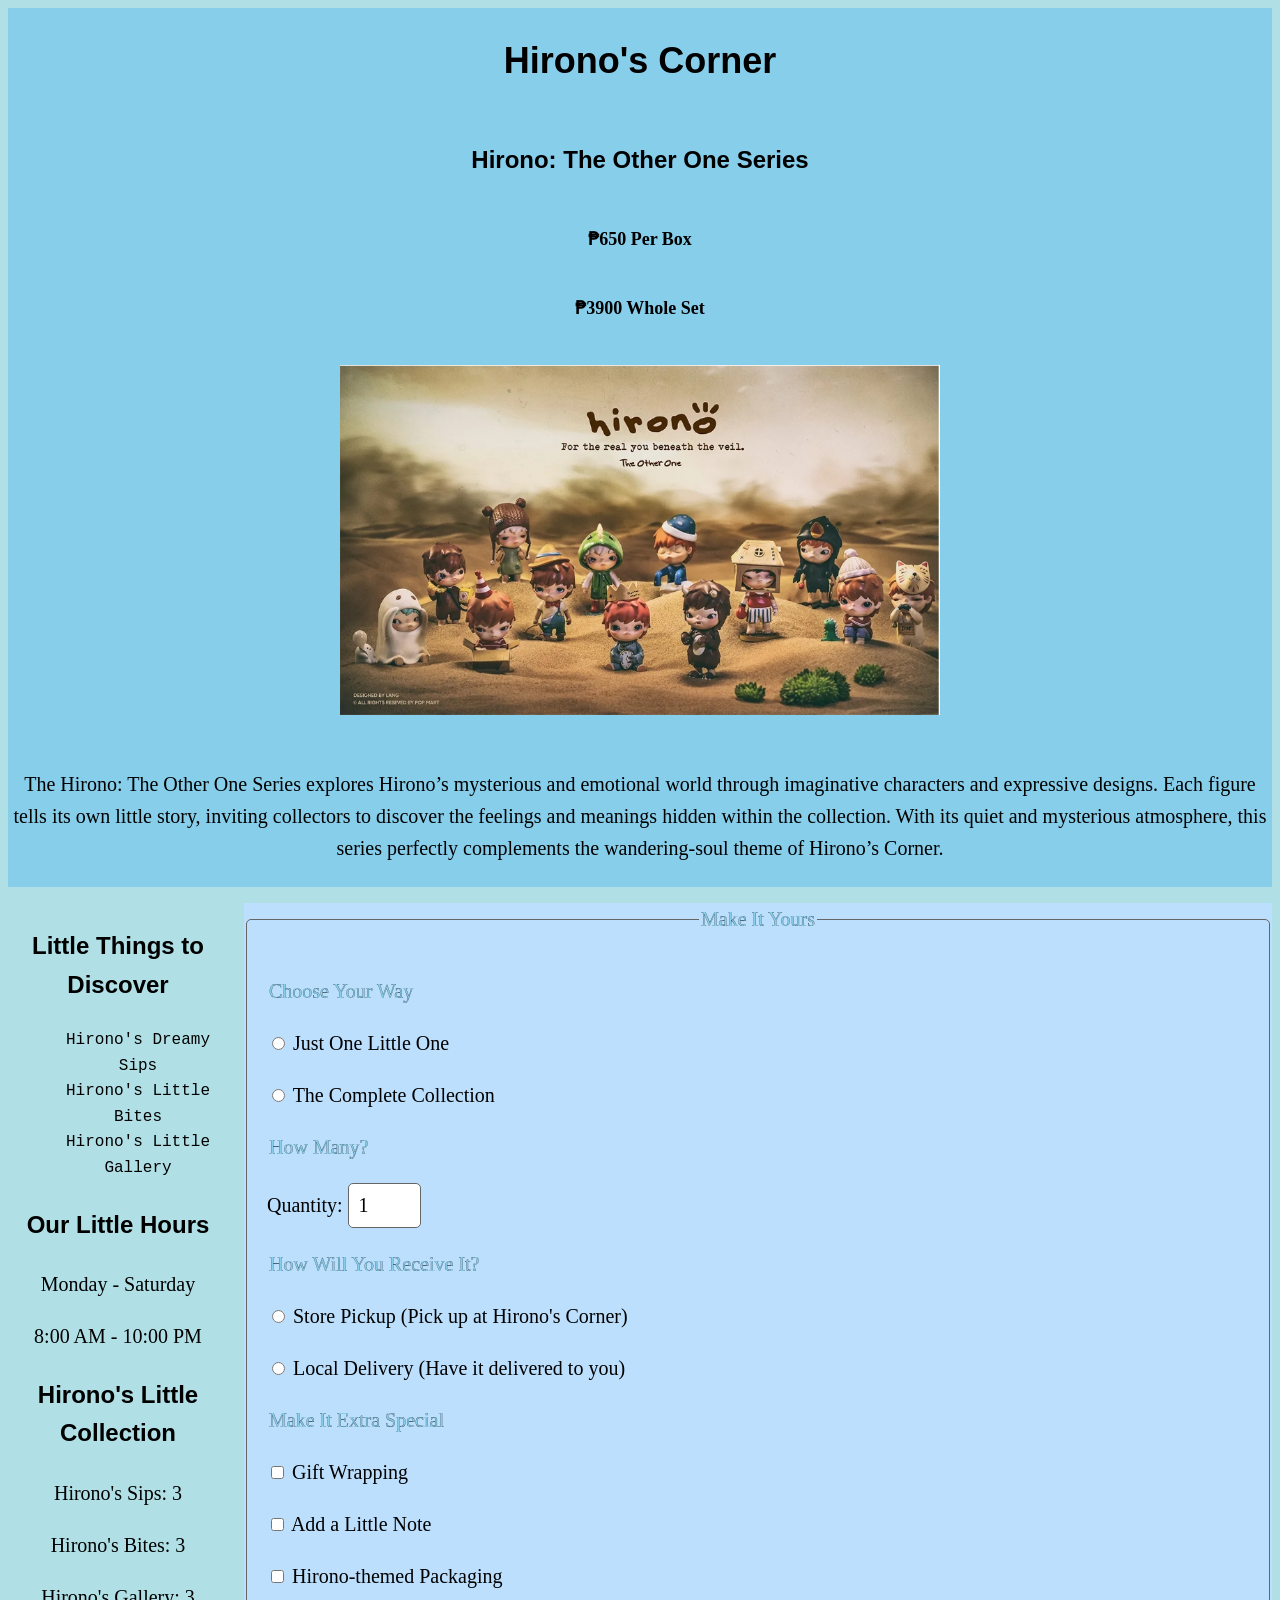
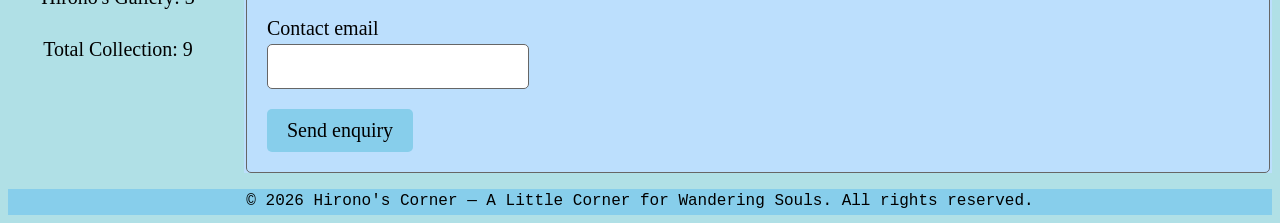
<file: products/hirono_the_other_one_series.html>
<!DOCTYPE html>
<html>

<head>
  <meta charset="UTF-8">
  <meta name="viewport" content="width=device-width, initial-scale=1">
  <title>Hirono: The Other One Series</title>
  <link rel="stylesheet" href="../style.css">
</head>

<body class="page-body" style="background-color:powderblue;">
<header>
  <h1 id="shop-name">Hirono's Corner</h1>
  <table>
    <tr>
      <th><h3>Hirono: The Other One Series</h3></th>
    </tr>
    <tr>
      <th><p style="font-size: 18px">₱650 Per Box</p></th>
    </tr>
    <tr>
      <th><p style="font-size: 18px">₱3900 Whole Set</p></th>
    </tr>
    <tr>
        <td>
          <p align="center">
            <img src="images/hironotheotherone.jpeg" alt="Hirono The Other One Series collectible figures displayed together as a character collection" width="600">
          </p>
        </td>
    </tr>
    <tr>
      <td>
        <p style="font-size: 20px">The Hirono: The Other One Series explores Hirono’s mysterious and emotional world through imaginative characters and expressive designs. Each figure tells its own little story, inviting collectors to discover the feelings and meanings hidden within the collection. With its quiet and mysterious atmosphere, this series perfectly complements the wandering-soul theme of Hirono’s Corner.</p>
      </td>
     </tr>  
  </table>
</header>
  
<aside>
  <h3>Little Things to Discover</h3>
    <ul>
      <li><a href="../index.html#sips">Hirono's Dreamy Sips</a></li>
      <li><a href="../index.html#pastries">Hirono's Little Bites</a></li>
      <li><a href="../index.html#gallery">Hirono's Little Gallery</a></li>
    </ul>

  <h3>Our Little Hours</h3>
    <p>Monday - Saturday</p>
    <p>8:00 AM - 10:00 PM</p>

  <h3>Hirono's Little Collection</h3>
    <p>Hirono's Sips: <span id="sip"></span></p>
    <p>Hirono's Bites: <span id="bite"></span></p>
    <p>Hirono's Gallery: <span id="gallery"></span></p>
    <p>Total Collection: <span id="pCount"></span></p>
</aside>

  <main>
    <form>
      <fieldset>
        <legend style="text-align: center;">Make It Yours</legend>
        
        <p>
          <legend>Choose Your Way</legend>
        </p>
        
        <p>
          <input type="radio" id="one_box" name="type" value="one_box">
          <label for="one_box">Just One Little One</label>
        </p>
        <p>
          <input type="radio" id="whole_set" name="type" value="whole_set">
          <label for="whole_set">The Complete Collection</label>
        </p>
        
        <p>
          <legend>How Many?</legend>
        </p>
        <label for="quantity">Quantity:</label>
        <input type="number" id="quantity" name="quantity" min="1" max="20" value="1">
        
        <p>
          <legend>How Will You Receive It?</legend>
        </p>
        
        <p>
          <input type="radio" id="d1" name="delivery" value="pickup">
          <label for="d1">Store Pickup (Pick up at Hirono's Corner)</label>
        </p>
        <p>
          <input type="radio" id="d2" name="delivery" value="deliver">
          <label for="d2">Local Delivery (Have it delivered to you)</label>
        </p>
        
        <legend>Make It Extra Special</legend>
        <p>
          <input type="checkbox" id="extra1" name="add" value="wrapping">
          <label for="extra1">Gift Wrapping</label>
        </p>
        <p>
          <input type="checkbox" id="extra2" name="add" value="little note">
          <label for="extra2">Add a Little Note</label>
        </p>
        <p>
          <input type="checkbox" id="extra3" name="add" value="packaging">
          <label for="extra3">Hirono-themed Packaging</label>
        </p>
        
        <p>
          <label for="name">Contact email</label><br>
          <input type="email" id="name" name="name" required>
        </p>
        
        <button type="submit">Send enquiry</button>
      </fieldset>
    </form>
  </main>

<footer id="copyright">
<p>© 2026 Hirono’s Corner — A Little Corner for Wandering Souls. All rights reserved.</p>
</footer>

<script src="../script.js"></script>
</body>

</html>
</file>
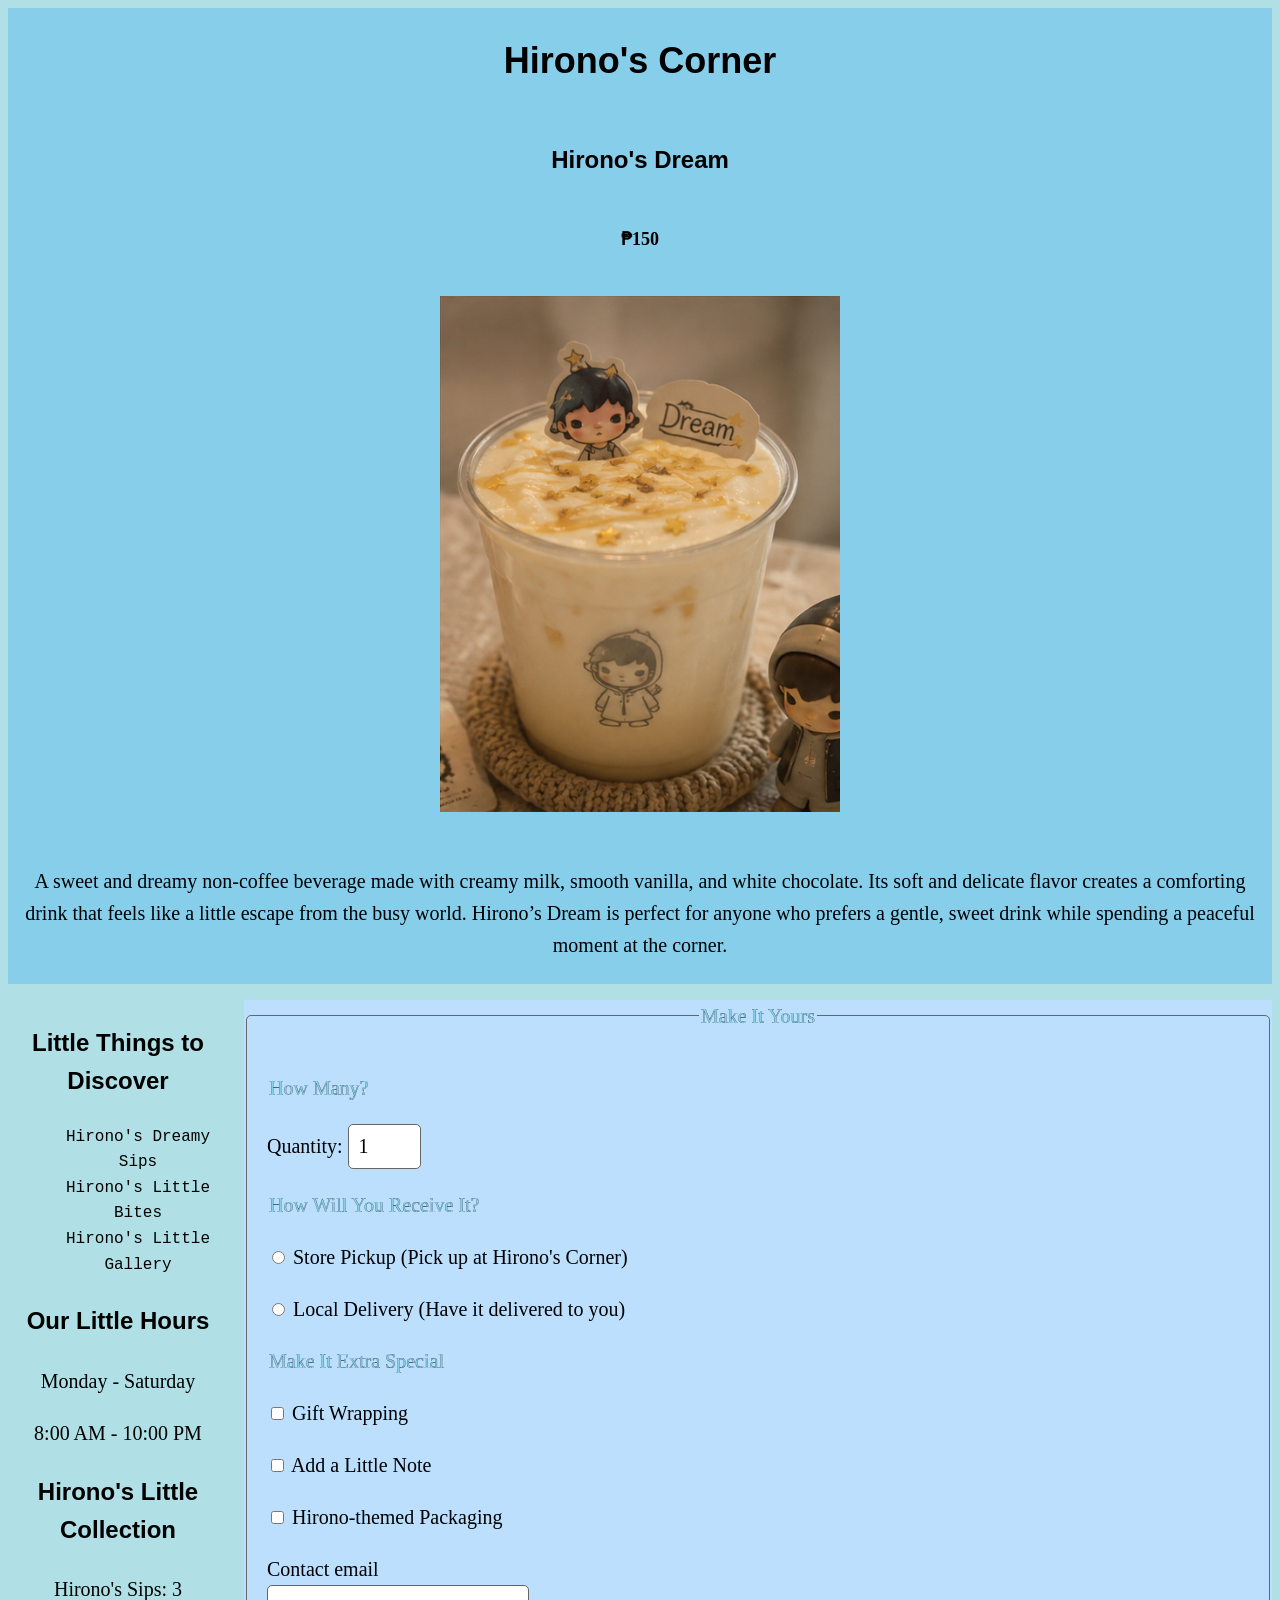
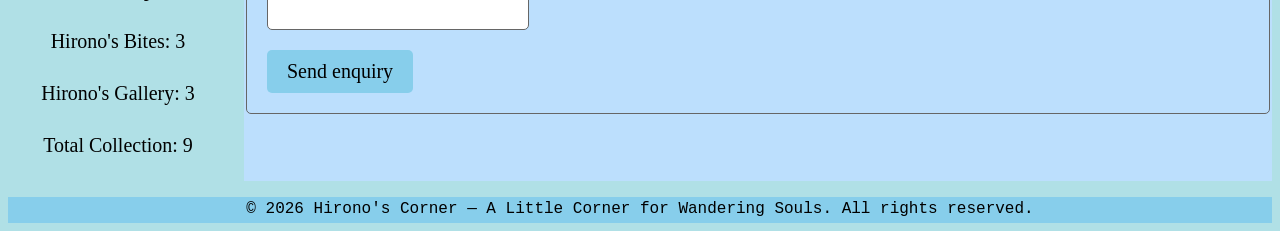
<file: products/hironos_dream.html>
<!DOCTYPE html>
<html>

<head>
  <meta charset="UTF-8">
  <meta name="viewport" content="width=device-width, initial-scale=1">
  <title>Hirono's Dream</title>
  <link rel="stylesheet" href="../style.css">
</head>

<body class="page-body" style="background-color:powderblue;">
<header>
  <h1 id="shop-name">Hirono's Corner</h1>
  <table>
    <tr>
      <th><h3>Hirono's Dream</h3></th>
    </tr>
    <tr>
      <th><p style="font-size: 18px">₱150</p></th>
    </tr>
    <tr>
        <td>
          <p align="center">
            <img src="images/hironosdream.png" alt="A creamy white vanilla and chocolate drink topped with whipped cream and delicate decorations, served in a clear glass." width="400">
          </p>
        </td>
    </tr>
    <tr>
      <td>
        <p style="font-size: 20px">A sweet and dreamy non-coffee beverage made with creamy milk, smooth vanilla, and white chocolate. Its soft and delicate flavor creates a comforting drink that feels like a little escape from the busy world. Hirono’s Dream is perfect for anyone who prefers a gentle, sweet drink while spending a peaceful moment at the corner.</p>
      </td>
    </tr> 
  </table>
</header>

<aside>
  <h3>Little Things to Discover</h3>
    <ul>
      <li><a href="../index.html#sips">Hirono's Dreamy Sips</a></li>
      <li><a href="../index.html#pastries">Hirono's Little Bites</a></li>
      <li><a href="../index.html#gallery">Hirono's Little Gallery</a></li>
    </ul>

  <h3>Our Little Hours</h3>
    <p>Monday - Saturday</p>
    <p>8:00 AM - 10:00 PM</p>

  <h3>Hirono's Little Collection</h3>
    <p>Hirono's Sips: <span id="sip"></span></p>
    <p>Hirono's Bites: <span id="bite"></span></p>
    <p>Hirono's Gallery: <span id="gallery"></span></p>
    <p>Total Collection: <span id="pCount"></span></p>
</aside>

  <main>
    <form>
      <fieldset>
        <legend style="text-align: center;">Make It Yours</legend>
        
        <p>
          <legend>How Many?</legend>
        </p>
        <label for="quantity">Quantity:</label>
        <input type="number" id="quantity" name="quantity" min="1" max="20" value="1">
        
        <p>
          <legend>How Will You Receive It?</legend>
        </p>
        
        <p>
          <input type="radio" id="d1" name="delivery" value="pickup">
          <label for="d1">Store Pickup (Pick up at Hirono's Corner)</label>
        </p>
        <p>
          <input type="radio" id="d2" name="delivery" value="deliver">
          <label for="d2">Local Delivery (Have it delivered to you)</label>
        </p>
        
       <legend>Make It Extra Special</legend>
      <p>
        <input type="checkbox" id="extra1" name="add" value="wrapping">
        <label for="extra1">Gift Wrapping</label>
      </p>
      <p>
        <input type="checkbox" id="extra2" name="add" value="little note">
        <label for="extra2">Add a Little Note</label>
      </p>
      <p>
        <input type="checkbox" id="extra3" name="add" value="packaging">
        <label for="extra3">Hirono-themed Packaging</label>
      </p>
        
        <p>
          <label for="name">Contact email</label><br>
          <input type="email" id="name" name="name" required>
        </p>
        
        <button type="submit">Send enquiry</button>
      </fieldset>
    </form>
  </main>

<footer id="copyright">
<p>© 2026 Hirono’s Corner — A Little Corner for Wandering Souls. All rights reserved.</p>
</footer>

<script src="../script.js"></script>
</body>

</html>
</file>
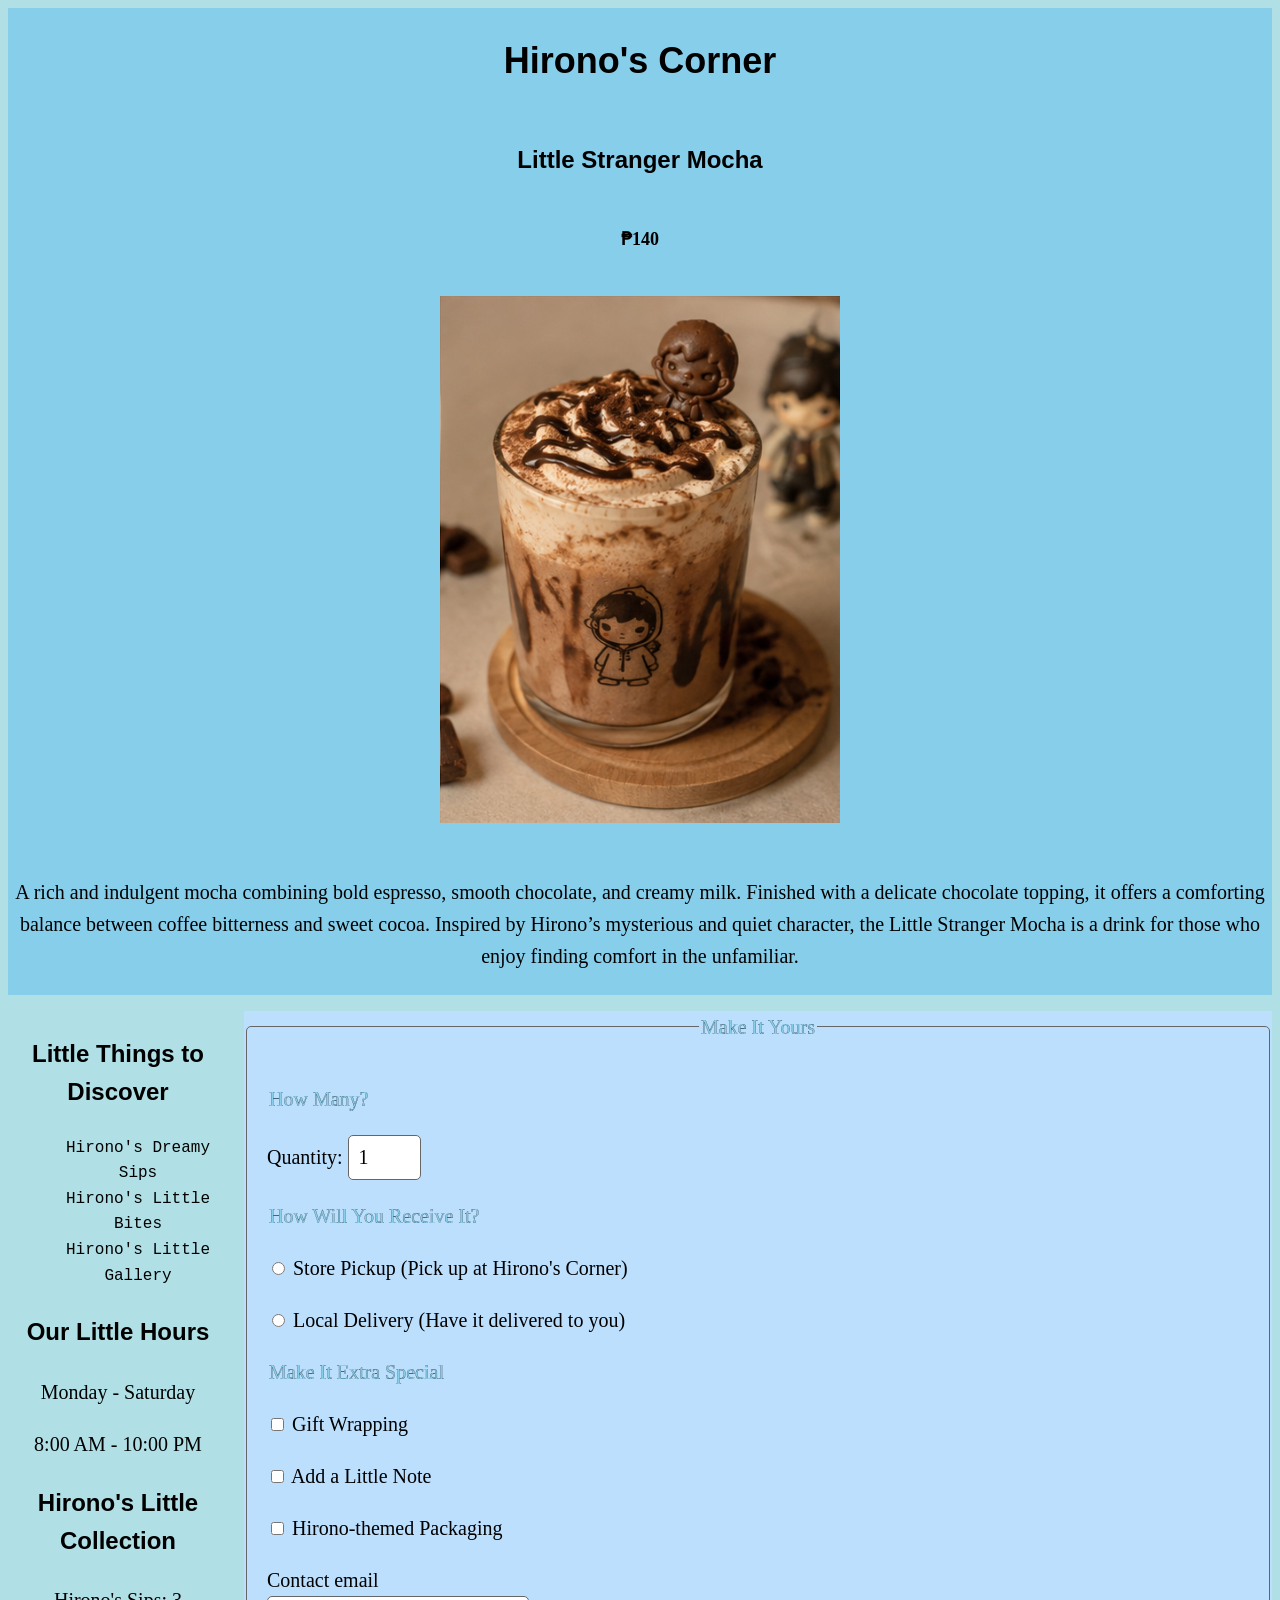
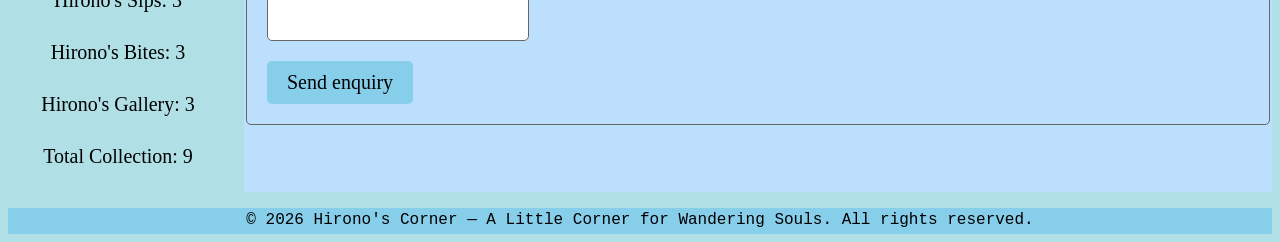
<file: products/little_stranger_mocha.html>
<!DOCTYPE html>
<html>

<head>
  <meta charset="UTF-8">
  <meta name="viewport" content="width=device-width, initial-scale=1">
  <title>Little Stranger Mocha</title>
  <link rel="stylesheet" href="../style.css">
</head>

<body class="page-body" style="background-color:powderblue;">
<header>
  <h1 id="shop-name">Hirono's Corner</h1>
  <table>
    <tr>
      <th><h3>Little Stranger Mocha</h3></th>
    </tr>
    <tr>
      <th><p style="font-size: 18px">₱140</p></th>
    </tr>
    <tr>
        <td>
          <p align="center">
            <img src="images/littlestrangermocha.png" alt="A chocolate mocha topped with whipped cream and chocolate drizzle in a clear café glass." width="400">
          </p>
        </td>
    </tr>
    <tr>
      <td>
        <p style="font-size: 20px">A rich and indulgent mocha combining bold espresso, smooth chocolate, and creamy milk. Finished with a delicate chocolate topping, it offers a comforting balance between coffee bitterness and sweet cocoa. Inspired by Hirono’s mysterious and quiet character, the Little Stranger Mocha is a drink for those who enjoy finding comfort in the unfamiliar.</p>
      </td>
    </tr>   
  </table>
</header>

<aside>
  <h3>Little Things to Discover</h3>
    <ul>
      <li><a href="../index.html#sips">Hirono's Dreamy Sips</a></li>
      <li><a href="../index.html#pastries">Hirono's Little Bites</a></li>
      <li><a href="../index.html#gallery">Hirono's Little Gallery</a></li>
    </ul>

  <h3>Our Little Hours</h3>
    <p>Monday - Saturday</p>
    <p>8:00 AM - 10:00 PM</p>

  <h3>Hirono's Little Collection</h3>
    <p>Hirono's Sips: <span id="sip"></span></p>
    <p>Hirono's Bites: <span id="bite"></span></p>
    <p>Hirono's Gallery: <span id="gallery"></span></p>
    <p>Total Collection: <span id="pCount"></span></p>
</aside>

  <main>
    <form>
      <fieldset>
        <legend style="text-align: center;">Make It Yours</legend>
        
        <p>
          <legend>How Many?</legend>
        </p>
        <label for="quantity">Quantity:</label>
        <input type="number" id="quantity" name="quantity" min="1" max="20" value="1">
        
        <p>
          <legend>How Will You Receive It?</legend>
        </p>
        
        <p>
          <input type="radio" id="d1" name="delivery" value="pickup">
          <label for="d1">Store Pickup (Pick up at Hirono's Corner)</label>
        </p>
        <p>
          <input type="radio" id="d2" name="delivery" value="deliver">
          <label for="d2">Local Delivery (Have it delivered to you)</label>
        </p>
        
        <legend>Make It Extra Special</legend>
      <p>
        <input type="checkbox" id="extra1" name="add" value="wrapping">
        <label for="extra1">Gift Wrapping</label>
      </p>
      <p>
        <input type="checkbox" id="extra2" name="add" value="little note">
        <label for="extra2">Add a Little Note</label>
      </p>
      <p>
        <input type="checkbox" id="extra3" name="add" value="packaging">
        <label for="extra3">Hirono-themed Packaging</label>
      </p>
        
        <p>
          <label for="name">Contact email</label><br>
          <input type="email" id="name" name="name" required>
        </p>
        
        <button type="submit">Send enquiry</button>
      </fieldset>
    </form>
  </main>

<footer id="copyright">
<p>© 2026 Hirono’s Corner — A Little Corner for Wandering Souls. All rights reserved.</p>
</footer>

<script src="../script.js"></script>  
</body>

</html>
</file>
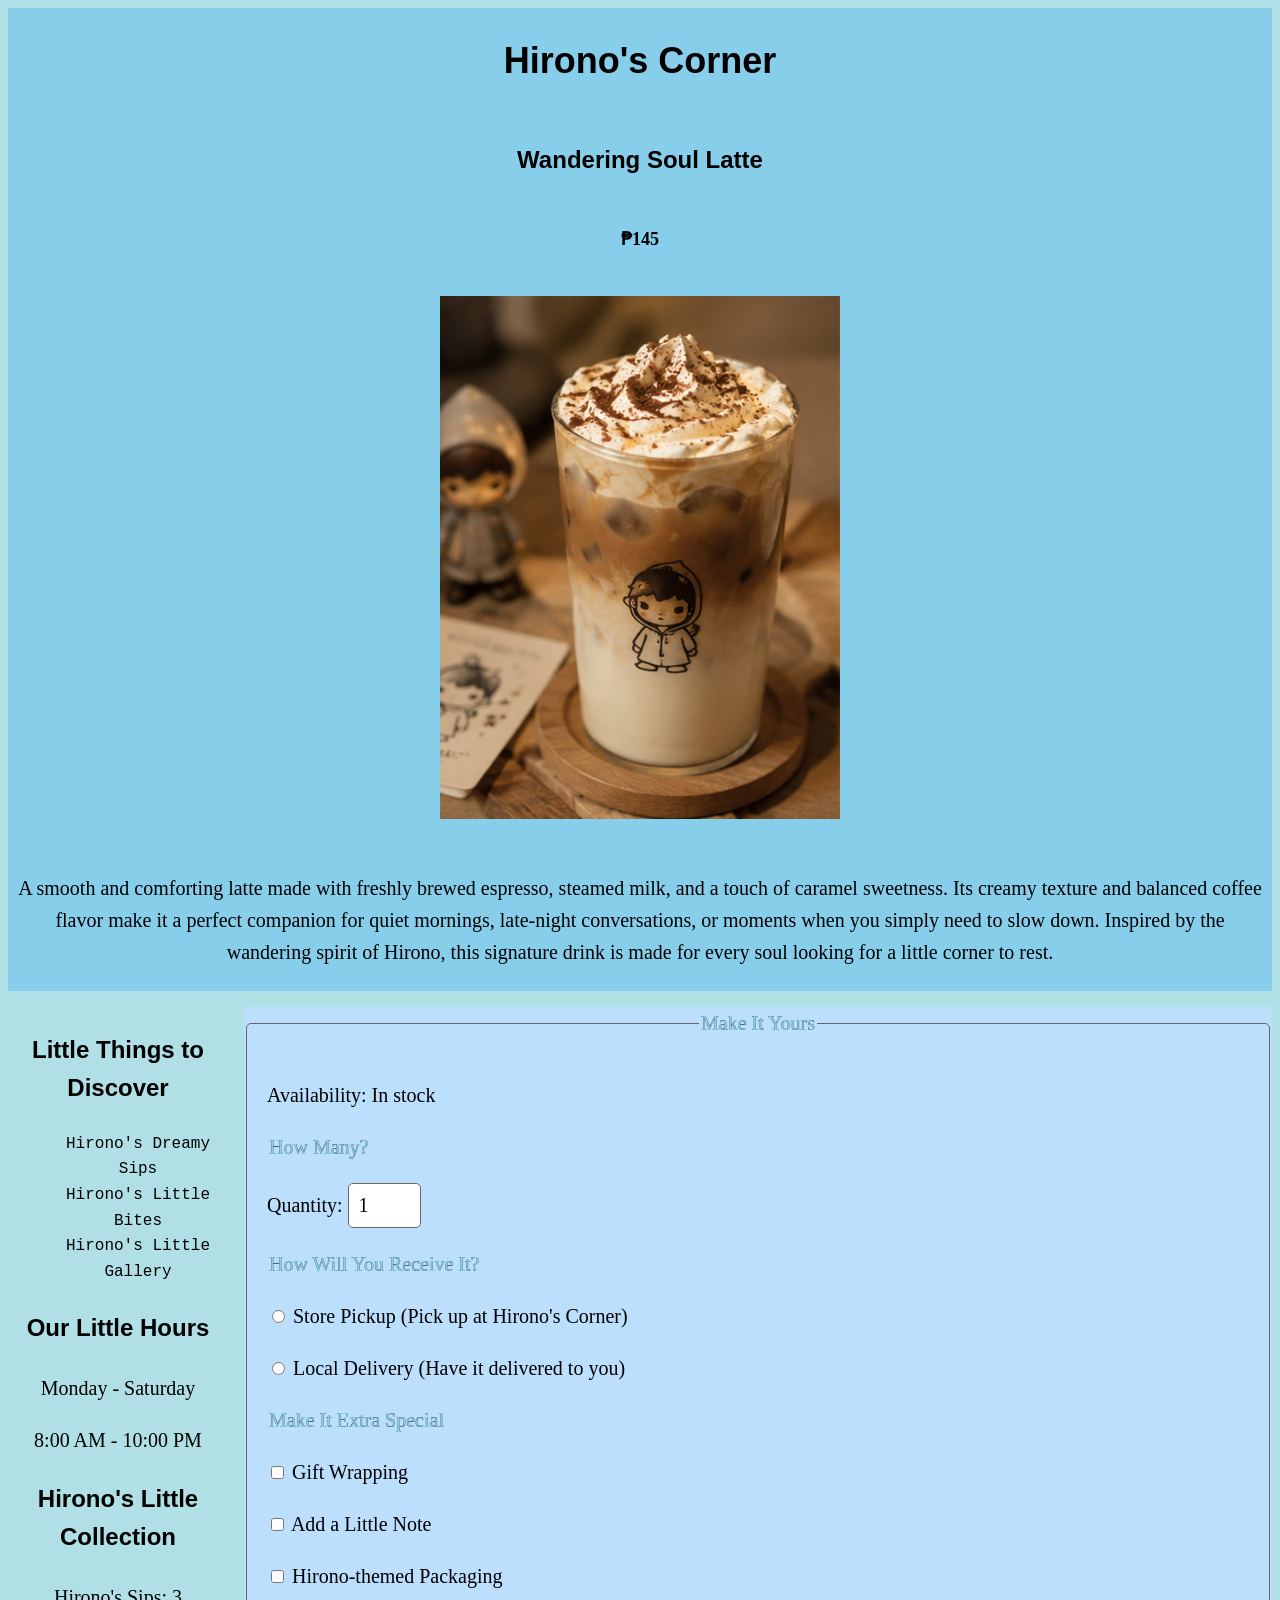
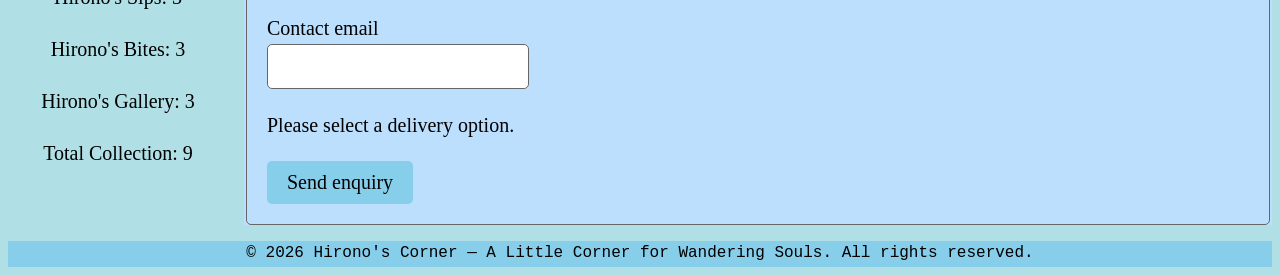
<file: products/wandering_soul_latte.html>
<!DOCTYPE html>
<html>

<head>
  <meta charset="UTF-8">
  <meta name="viewport" content="width=device-width, initial-scale=1">
  <title>Wandering Soul Latte</title>
  <link rel="stylesheet" href="../style.css">
</head>

<body class="page-body" style="background-color:powderblue;">
<header>
  <h1 id="shop-name">Hirono's Corner</h1>
  <table>
    <tr>
      <th><h3>Wandering Soul Latte</h3></th>
    </tr>
    <tr>
      <th><p style="font-size: 18px">₱145</p></th>
    </tr>
    <tr>
        <td>
          <p align="center">
            <img src="images/wanderingsoul.png" alt="A creamy iced Wandering Soul Latte in a clear glass with caramel drizzle, served on a cozy café table." width="400">
          </p>
        </td>
    </tr>
    <tr>
      <td>
        <p style="font-size: 20px">A smooth and comforting latte made with freshly brewed espresso, steamed milk, and a touch of caramel sweetness. Its creamy texture and balanced coffee flavor make it a perfect companion for quiet mornings, late-night conversations, or moments when you simply need to slow down. Inspired by the wandering spirit of Hirono, this signature drink is made for every soul looking for a little corner to rest.</p>
      </td>
    </tr> 
  </table>
</header>
  
<aside>
  <h3>Little Things to Discover</h3>
    <ul>
      <li><a href="../index.html#sips">Hirono's Dreamy Sips</a></li>
      <li><a href="../index.html#pastries">Hirono's Little Bites</a></li>
      <li><a href="../index.html#gallery">Hirono's Little Gallery</a></li>
    </ul>

  <h3>Our Little Hours</h3>
    <p>Monday - Saturday</p>
    <p>8:00 AM - 10:00 PM</p>
  
  <h3>Hirono's Little Collection</h3>
    <p>Hirono's Sips: <span id="sip"></span></p>
    <p>Hirono's Bites: <span id="bite"></span></p>
    <p>Hirono's Gallery: <span id="gallery"></span></p>
    <p>Total Collection: <span id="pCount"></span></p>  
</aside>

  <main>
    <form>
      <fieldset>
        <legend style="text-align: center;">Make It Yours</legend>
        
        <p>Availability: <span id="stockStatus" data-stock="20"></span></p>
        <p>
          <legend>How Many?</legend>
        </p>
        <label for="quantity">Quantity:</label>
        <input type="number" id="quantity" name="quantity" min="1" max="20" value="1" data-price="145">
        
        <p>
          <legend>How Will You Receive It?</legend>
        </p>
        
        <p>
          <input type="radio" id="d1" name="delivery" value="pickup">
          <label for="d1">Store Pickup (Pick up at Hirono's Corner)</label>
        </p>
        <p>
          <input type="radio" id="d2" name="delivery" value="deliver">
          <label for="d2">Local Delivery (Have it delivered to you)</label>
        </p>
        
        <legend>Make It Extra Special</legend>
      <p>
        <input type="checkbox" id="extra1" name="add" value="wrapping">
        <label for="extra1">Gift Wrapping</label>
      </p>
      <p>
        <input type="checkbox" id="extra2" name="add" value="little note">
        <label for="extra2">Add a Little Note</label>
      </p>
      <p>
        <input type="checkbox" id="extra3" name="add" value="packaging">
        <label for="extra3">Hirono-themed Packaging</label>
      </p>
        
        <p>
          <label for="name">Contact email</label><br>
          <input type="email" id="name" name="name" required>
        </p>

        <p id="finalTotal"></p>
        
        <button type="submit">Send enquiry</button>
      </fieldset>
    </form>
  </main>

<footer id="copyright">
<p>© 2026 Hirono’s Corner — A Little Corner for Wandering Souls. All rights reserved.</p>
</footer>

<script src="../script.js"></script>
</body>

</html>
</file>
<file: style.css>
:root {
    --brand-color: #87CEEB;
    --dark-ink: #000000;
    --muted-grey: #666666;
    --light-background: #bcdffd;
}

* {
    box-sizing: border-box;
}

h1 {
    font-family: Papyrus, fantasy, sans-serif;
    color: var(--dark-ink);
    font-size: 36px;
}

p, h2,form, input, button {
    font-family: Perpetua, serif, sans-serif;
    color: var(--dark-ink);
    font-size: 20px;
}

h3 {
    font-family: Papyrus, fantasy, sans-serif;
    color: var(--dark-ink);
    font-size: 24px;
}

body {
    font-family: 'Courier New', Courier, monospace, sans-serif;
    color: var(--dark-ink);
    line-height: 1.6;
    background-color: var(--light-background);
}

header {
    background-color: var(--brand-color);
    color: var(--dark-ink);
    text-align: center;
}

main {
    background-color: var(--light-background);
} 

footer {

    background-color: var(--brand-color);
}

.product-card {
    background-color: var(--light-background);
    color: var(--dark-ink);
    border: 1px solid var(--muted-grey);
    border-radius: 5px;
    border-left: 5px solid var(--muted-grey);
    padding: 16px;
    margin-bottom: 16px;
    flex: 1 1 240px;
    height: auto;
    display: flex;
    flex-direction: column;
    justify-content: center;
    align-items: center;
    text-align: center;
}

.product-grid {
    display: flex;
    flex-wrap: wrap;
    gap: 24px;
}

.product-card h3 {
    font-family: Papyrus, fantasy, sans-serif;
    font-size: 20px;
    color: var(--dark-ink);
}

nav {
    background-color: var(--brand-color);
}

nav ul {
    list-style-type: none;
    padding: 0;
    display: flex;
    justify-content: center;
    flex-wrap: wrap;
    gap: 10px;
    font-size: 20px;
}

nav li {
    margin-right: 10px;
}

nav a {
    text-decoration: none;
    color: var(--dark-ink);
}

fieldset {
    border: 1px solid var(--muted-grey);
    padding: 20px;
    border-radius: 5px;
}

legend {
    color: var(--brand-color);
    -webkit-text-stroke: 0.2px var(--dark-ink);
}

input, textarea {
    padding: 10px;
    border: 1px solid var(--muted-grey);
    border-radius: 5px;
}

input:focus, textarea:focus {
    outline: 3px solid var(--brand-color);
    outline-offset: 2px;
}

button {
    background-color: var(--brand-color);
    color: var(--dark-ink);
    border: none;
    padding: 10px 20px;
    border-radius: 5px;
    cursor: pointer;
}

.site-header {
    display: flex;
    flex-direction: column;
    align-items: center;
    padding: 10px;
    background-color: var(--brand-color);
}

@media (min-width: 700px) {
    .site-header {
        flex-direction: row;
        justify-content: space-between;
        align-items: center;
        padding: 10px 20px;
    }
}

.site-brand {
    display: flex;
    align-items: center;
    gap: 20px;
}

.site-info {
    display: flex;
    flex-direction: column;
    align-items: center;
    text-align: center;
}

.site-header nav ul {
    display: flex;
    flex-wrap: wrap;
    gap: 10px;
    justify-content: center;
}

a {
    text-decoration: none;
    color: var(--dark-ink);
}

aside {
    text-align: center;
}

aside ul {
    list-style: none;
}

header ul {
    list-style: none;
}

.page-body {
  display: grid;
  grid-template-columns: 1fr;
  grid-template-areas:
    "masthead"
    "main"
    "side"
    "foot";
  gap: 16px;
}

header {
    grid-area: masthead; 
}

aside {
    grid-area: side;
}

main {
    grid-area: main;
}

footer {
    grid-area: foot;
    text-align: center;
}

@media (min-width: 700px) {
    .page-body {
        grid-template-columns: 220px 1fr;
        grid-template-areas:
            "masthead masthead"
            "side main"
            "foot foot";
    }
}
</file>
